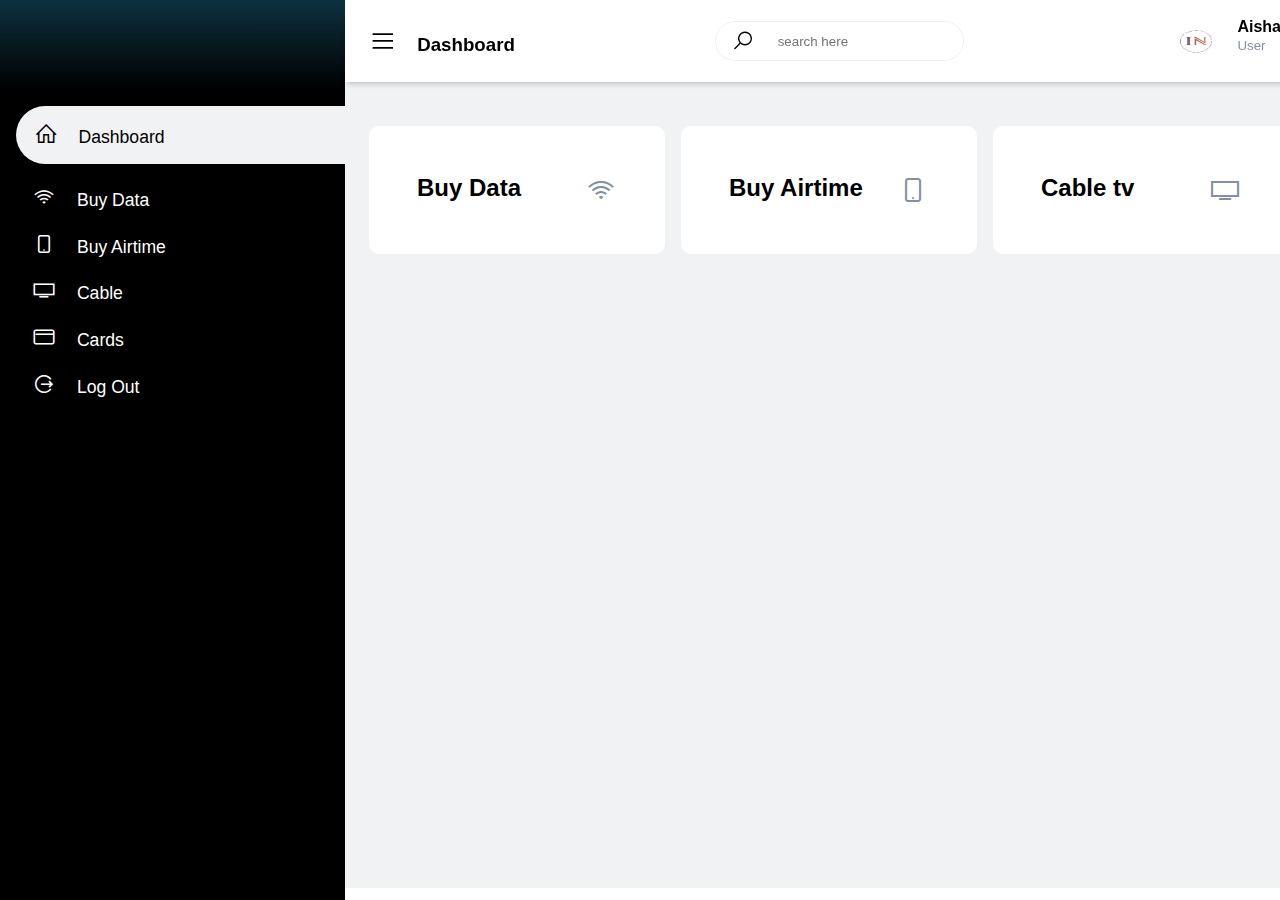
<file: index.html>
<!DOCTYPE html>
<html lang="en">
<head>
    <meta charset="UTF-8">
    <meta http-equiv="X-UA-Compatible" content="IE=edge">
    <meta name="viewport" content="width=device-width, initial-scale=1.0">
    <title>Document</title>
    <link rel="stylesheet" href="./style.css">
    <link rel="stylesheet" href="./lineawesome/css/line-awesome.min.css">
</head>
<body>
    <input type="checkbox" id="nav-toggle">
    <div class="side">
        <div class="brand">
            <h2><span></span>
                <span ></span></h2>
        </div>

        <div class="menu">
            <ul>
                <li>
                    <a href="#" class="active"><span class="las la-home"></span> <span>Dashboard</span></a>
                </li>
                <li>
                    <a href="data.html"><span class="las la-wifi"></span>
                         <span>Buy Data</span></a>
                </li>
                <li>
                    <a href="airtime.html"><span class="las la-mobile"></span> 
                        <span>Buy Airtime</span> </a>
                </li>
                <li>
                    <a href="#"><span class="las la-tv"> </span>
                        <span> Cable</span></a>
                </li>
                <li>
                    <a href="#"><span class="las la-credit-card"></span> 
                        <span>Cards</span> </a>
                </li>
                
                
                <li>
                    <a href="#"><span class="las la-sign-out-alt"></span>
                        <span>Log Out</span></a>
                </li>
                
            </ul>
        </div>
        
    </div>
    <div class="main-content">
        <header>
           <h3>
            <div class="header-title">
                <label for="nav-toggle">
                    <span class="las la-bars"></span>
                </label>

                        Dashboard
                </h3>
                <div class="search-wrap">
                    <span class="las la-search"></span>
                    <input type="search" placeholder="search here">
                </div>

                <div class="user-wrap">
                        <img src="./hanyz.png" width="50px" height="50px" alt="">

                        <div>
                            <h4>Aisha </h4>
                            <small>User</small>
                        </div>

            </div>

           
        </header>

            <main>

                <div class="cards">
                    <div class="card-single">
                        <div>
                           <a href="data.html"> <h1>Buy Data</h1></a>
                        </div>
                        <div>
                            <span class="las la-wifi"></span>
                        </div>
                    </div>

                    <div class="card-single">
                        <div>
                            <a href="airtime.html"><h1>Buy Airtime</h1></a>
                        </div>
                        <div>
                            <span class="las la-mobile"></span>
                        </div>
                    </div>

                    <div class="card-single">
                        <div>
                            <h1>Cable tv</h1>
                        </div>
                        <div>
                            <span class="las la-tv"></span>
                        </div>
                    </div>

                    <div class="card-single">
                        <div>
                            <h1>Card</h1>
                        </div>
                        <div>
                            <span class="las la-receipt"></span>
                        </div>
                    </div>
                </div>

               
            </main>
        </div>
    </div>
</body>
</html>
</file>
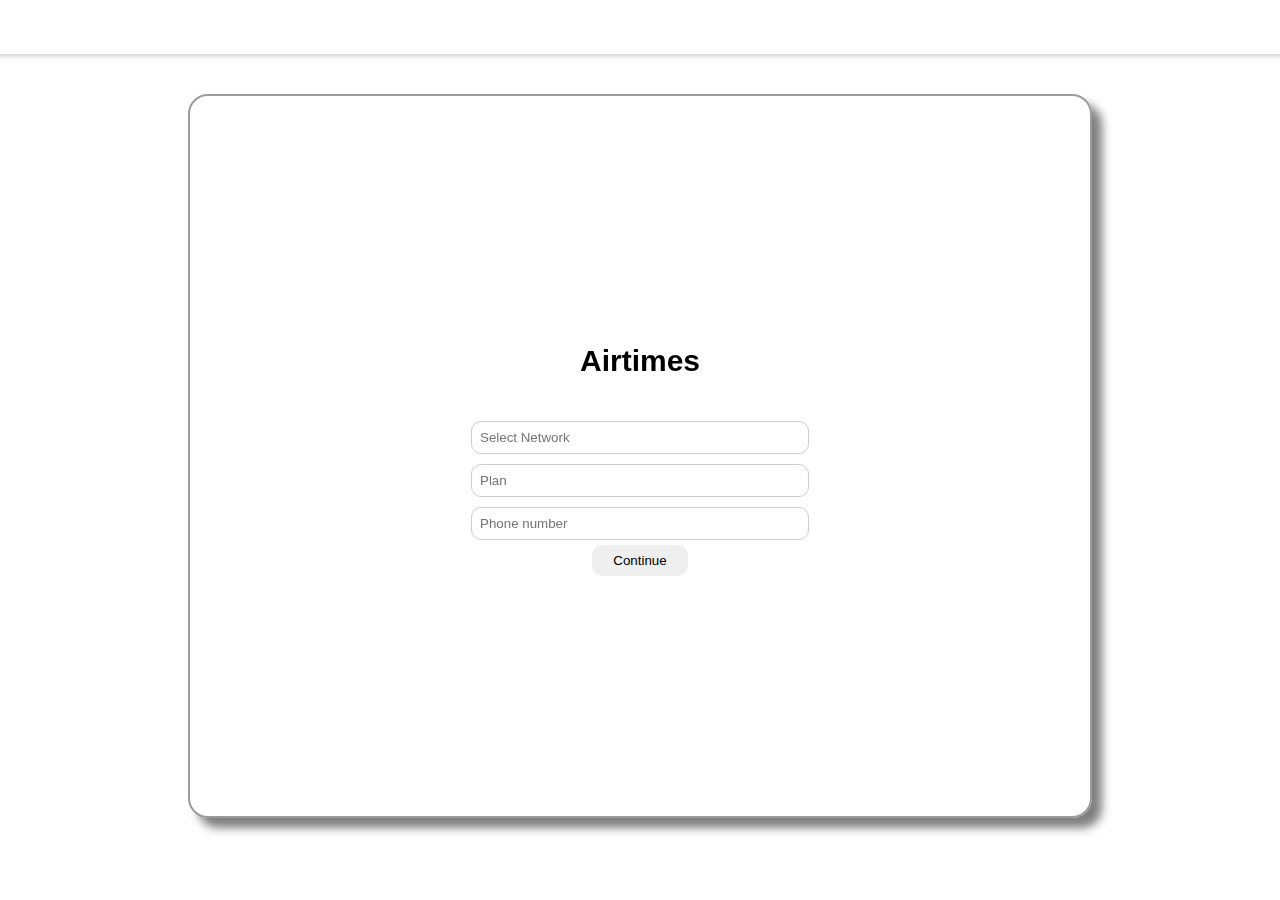
<file: airtime.html>
<!DOCTYPE html>
<html lang="en">
<head>
    <meta charset="UTF-8">
    <meta http-equiv="X-UA-Compatible" content="IE=edge">
    <meta name="viewport" content="width=device-width, initial-scale=1.0">
    <title>Document</title>
    <link rel="stylesheet" href="./bundle.css">

</head>
<body>
    
       
    <header>

           <div class="header-title">
              
                   <button onclick="history.back()" class="bars">
                       <span class="las la-bars"></span>
                   </button>
  
           </div>

   </header>  


  

<div class="container">
   <h2>Airtimes</h2>

   <input type="text" placeholder="Select Network" >

   <input type="text" placeholder="Plan">
   <input type="text" placeholder="Phone number">

   <button class="btn">Continue</button>
</div>  
        
   
</body>
</html>
</file>
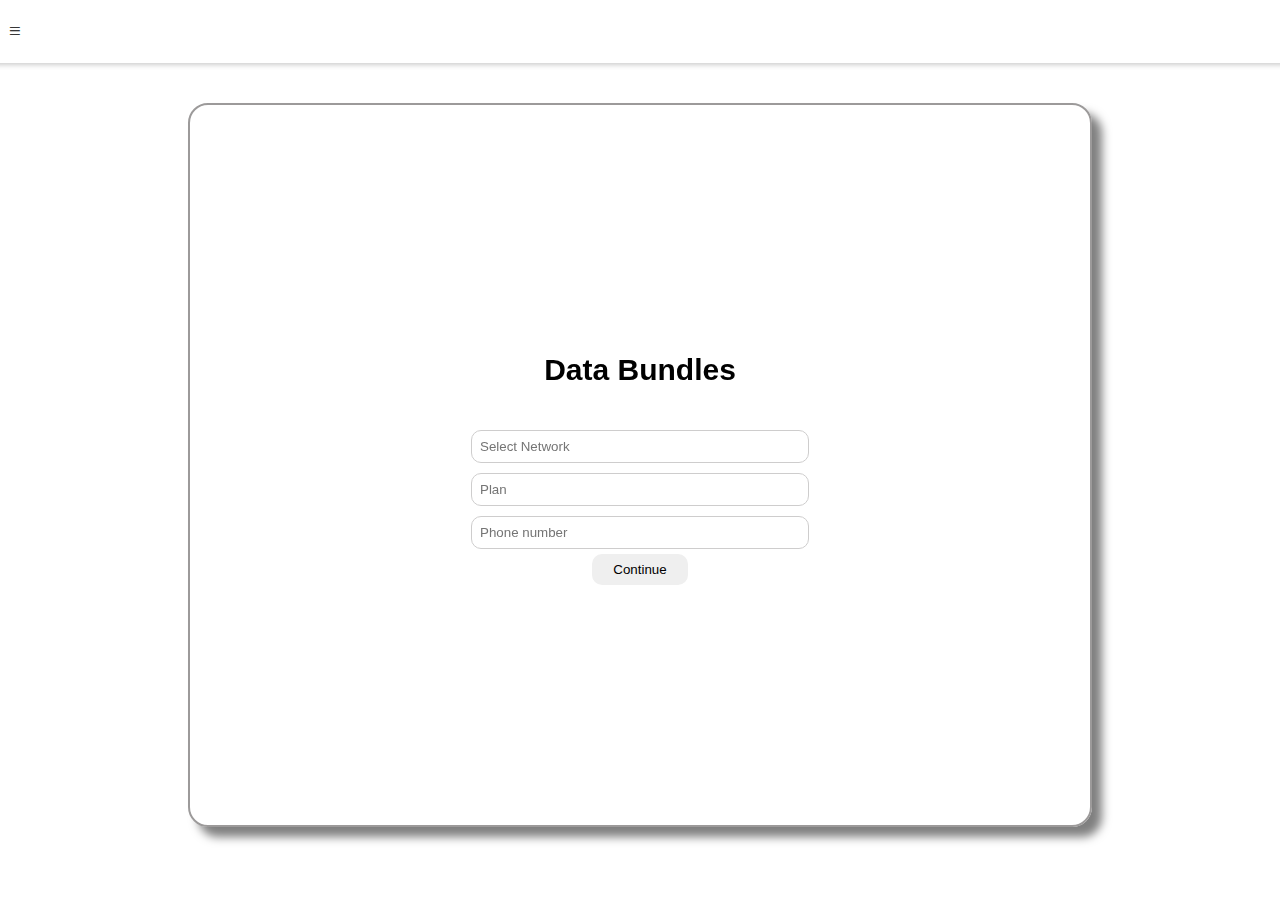
<file: data.html>
<!DOCTYPE html>
<html lang="en">
<head>
    <meta charset="UTF-8">
    <meta http-equiv="X-UA-Compatible" content="IE=edge">
    <meta name="viewport" content="width=device-width, initial-scale=1.0">
    <title>Document</title>
    <link rel="stylesheet" href="./lineawesome/css/line-awesome.min.css">
    <link rel="stylesheet" href="./bundle.css">
</head>
<body>

        
        <header>
             <h3>
                <div class="header-title">
                     <label for="">
                        <button onclick="history.back()" class="bars">
                            <span class="las la-bars"></span>
                        </button>
                     </label>
                </div>
            </h3>
        </header>  



       

    <div class="container">
        <h2>Data Bundles</h2>

        <input type="text" placeholder="Select Network" >

        <input type="text" placeholder="Plan">
        <input type="text" placeholder="Phone number">
        <button class="btn">Continue</button>
    </div>
</body>
</html>
</file>
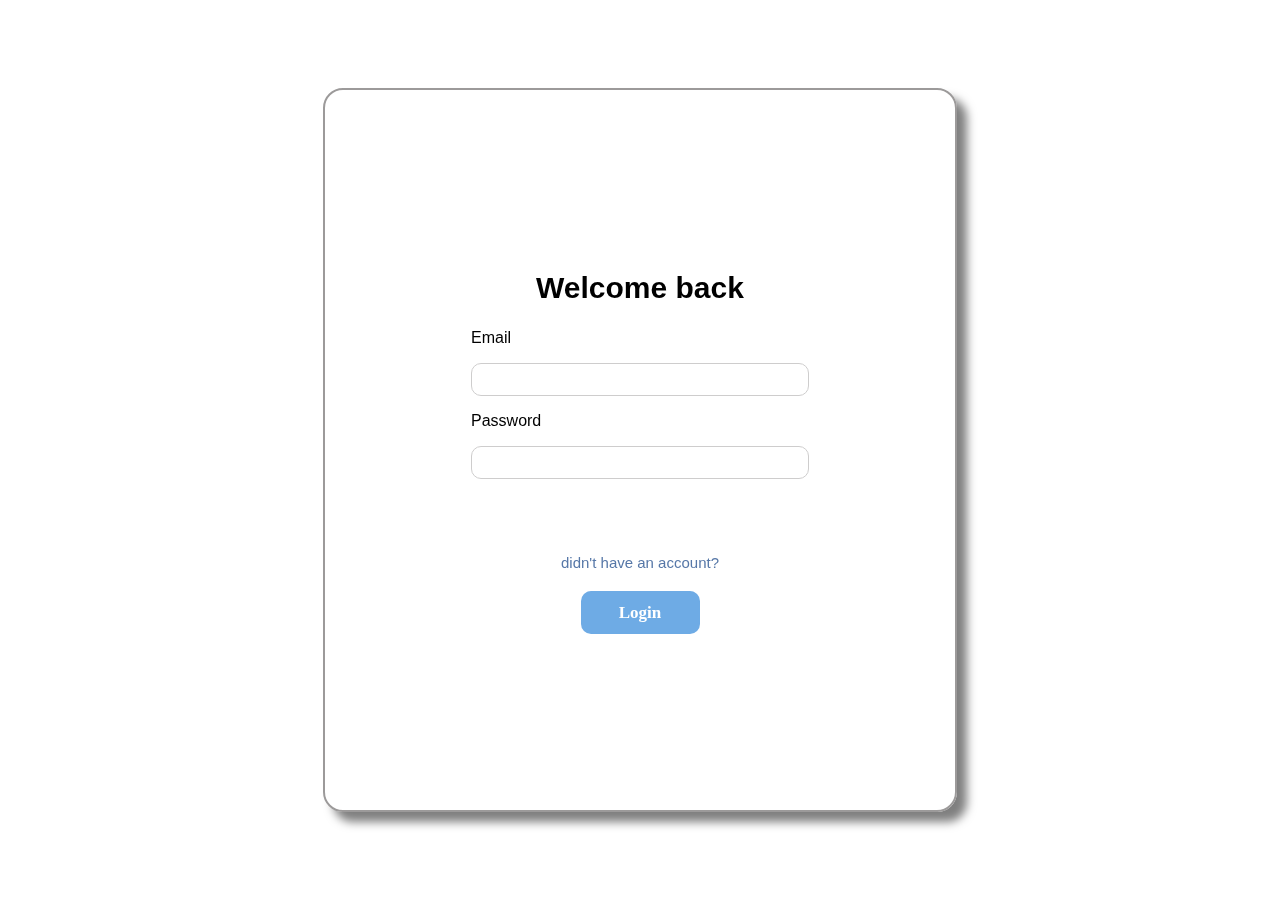
<file: login.html>
<!DOCTYPE html>
<html lang="en">
<head>
    <meta charset="UTF-8">
    <meta http-equiv="X-UA-Compatible" content="IE=edge">
    <meta name="viewport" content="width=device-width, initial-scale=1.0">
    <title>login Page</title>
    <link rel="stylesheet" href="./lineawesome/css/line-awesome.min.css">
    <link rel="stylesheet" href="./login.css">
   
</head>
<body>
    <div class="container">
        <h2>Welcome back</h2>

       <div class="cont">
        <label for="email">Email</label>
        <input type="Email">

        <label for="password">Password</label>
        <input type="password">
       </div>

        <a href="register.html"> <span>didn't have an account?</span> </a>

      <a href="index.html"> 
        <button>Login</button>
     </a> 
    </div>
</body>
</html>
</file>
<file: style.css>
:root{
    --main-color:#000000;
    --color-dark:#000000;
    --text-grey:#8390A2;
}
*{
    margin: 0;
    padding: 0;
    outline: 0;
    border: 0;
    font-family: sans-serif;
    box-sizing: border-box;
    list-style-type:none;
    text-decoration: none;
}
.side{
    width: 345px;
    position: fixed;
    height: 100%;
    background: var(--main-color);
    top: 0;
    left: 0;
    z-index: 100;
    transition: width 300ms;
}

/* ************ curve surface******** */




/* *******logo******* */

.brand{
    background-image: linear-gradient(to bottom, rgb(13, 49, 63),#000000);
    height: 90px;
    padding:1rem 0rem 2rem ;
    color: rgb(166, 220, 241);
    
}
.brand span{
display: inline-block;
padding-right: 1rem;

}
img{
    width: 50px;
    margin-left: .5rem;

}

/* ******LIST****** */

.menu li{
width: 100%;
margin-bottom: 1.3rem;
padding-left: 1rem;

}
.menu{
    margin-top: 1rem;
    
}
.menu a{
display: block;
color: rgb(255, 255, 255);
font-size: 1.1rem;
padding-left:1rem;
font-family: sans-serif;
}
.menu a:hover{
    background:#f1f2f3;
    padding: 1.1rem;
    border-bottom-left-radius: 30px;
    border-top-left-radius: 30px;
    transition: .2s ease;
    color: black;
}

.menu a.active{
    background: #f1f2f3;
    padding: 1.1rem;
    border-radius:30px 0 0 30px ;
    padding-top: 1rem;
    padding-bottom: 1rem;
    color: var(--main-color);
}
.menu a span:first-child{
    font-size: 1.5rem;
    padding-right: 1rem;
     
}

/* ******MAIN SIDE CONTENT***** */
.main-content{
    margin-left: 345px;

}
#nav-toggle:checked ~ .main-content {
    margin-left: 70px;
}
#nav-toggle:checked ~ .main-content header{
    width: calc(100%-70px);
    left: 70px;
    width: 95%;
    
}

/* ******HEADER****** */

header{
    background: #fff;
    position: fixed;
    width: calc(100%-345px);
    left: 345px;
    width: 75%;
    top: 0;
    z-index: 100;
    display: flex;
    align-items: center;
    justify-content: space-between;
    padding: 1rem 1.5rem;
    box-shadow: 2px 2px 5px rgba(0,0,0, 0.2);
    transition: left 300ms;
}
header h{
    color: #222;
}
header label span{
     font-size: 1.7rem;
     font-weight: 800;
     padding-right: 1rem;
}
.search-wrap {
    border: 1px solid #f0f0f0;
    border-radius: 30px;
    height: 40px; 
    display: flex;
    align-items: center;
    overflow-x:hidden ;
}
.search-wrap input{
    border: none;
    border-radius: 30px;
    height: 100%;
    padding: .5rem;
    outline: none;
    width: 100%;
}
.search-wrap  span{
    display: inline-block;
    padding: 0rem 1rem;
    font-size: 1.4rem;
}
.user-wrap{
    display: flex;
    /* background: wheat; */
    align-items: center;
}
.user-wrap img{
    border-radius: 50%;
    margin-right: 1rem;
}
.user-wrap small{
    display: inline-block;
    color: var(--text-grey);
}
.user-wrap h4{ 
    margin-bottom: 0rem !important;
    margin-top: -10px !important;
}
/* ******* MAIN ******* */

main{
    margin-top: 60px ;
    position: absolute;
    background:  #f1f2f3;
    min-height: calc(100vh - 90px);
    padding: 2rem 1.5rem;
    width: 100% !important;
}


a{
    color: black;
}
/* ***** CARDS****** */

.cards{
    display: grid;
    grid-template-columns: repeat(4, 1fr);
    grid-gap: 1rem;
    margin-top: 1rem;
}

.card-single:hover{
    box-shadow: 4px 4px 7px rgba(0,0,0, 0.2);
transition: 1s ease;
}
.card-single{
display: flex;
justify-content: space-between;
background-color: #fff;
border-radius: 10px;
padding: 3rem;
font-size: 12px;
}
.card-single div:first-child span{
    color: var(--main-color);
    font-size: 2rem;
}
.card-single div:last-child span {
    font-size: 2rem;
    color: var(--text-grey);
}
.card-single:last-child{
    background:var(--main-color);
    
}
.card-single:last-child h1,
.card-single:last-child div:last-child span{
   color: #fff;
}
.card-single:last-child div:first-child span {
    color: var(--text-grey);
}

/* ******TOGGLE****** */

#nav-toggle:checked + .side .brand ,
#nav-toggle:checked + .side li 
{
    text-align: center;
    padding-left: 1rem;
}

#nav-toggle:checked + .side{
width: 70px;   
}

#nav-toggle:checked + .side .brand h2 span:last-child,
#nav-toggle:checked + .side li a span:last-child
{
   display: none;
}

/* ******AT MEDIA SCREEN****** */

  @media only screen and (max-width: 1200px) {

 .side{
    width: 70px;   
    }

    .side .brand,
    .side li 
    {
        text-align: center;
        padding-left: 1rem;
    }
    .side li a{
        padding-left: 0rem;
    }
    
    #nav-toggle:checked ~ header{
        margin-left: 0rem !important;
    }
    
    .side .brand h2 span:last-child,
    .side li a span:last-child
    {
        z-index: 200;
       display: none;
    }

    .side:hover{
        width: 345px;   
        }
    
        .side:hover .brand,
        .side:hover li 
        {
            text-align: center;
            padding-left: 2rem;
        }
        .side:hover li a{
            padding-left: 1rem;
        }

        .side :hover .brand h2 span:last-child,
        .side:hover li a span:last-child
        {
            z-index: 200;
           display: inline;
        }
    
        .main-content {
                margin-left: 70px;
            }
        .main-content header{
                width: calc(100%-70px);
                left: 70px;
            }
            a{
                color: black;
            }
        
} 

@media only screen and (max-width: 960px){
     .cards{
        grid-template-columns: repeat(3, 1fr);
    }
    .card-single span {
        margin-left:40px ;
    } 
a{
    color: black;
}
    .side{
        width: 70px;   
        }
     
        .side .brand,
        .side li 
        {
            text-align: center;
            padding-left: 1rem;
            
        }
        .side li a{
            padding-left: 0rem;
            
        }
        
        #nav-toggle:checked + header{
             margin-left: 10rem !important; 
             width: 100px !important;
        }
        
        .side .brand h2 span:last-child,
        .side li a span:last-child
        {    
            z-index: 200;
           display: none;
        }
        #nav-toggle:checked + header{
            margin-left: 345px !important;
        }
    
        #nav-toggle:checked +.side{
            width: 345px; 

            }
        
             #nav-toggle:checked .side .brand,
             #nav-toggle:checked .side li 
            {
                text-align: center;
                padding-left: 2rem;

            } 
             #nav-toggle:checked +.side li a{
            padding-left: 1rem;
            width: 220px;
        }
             #nav-toggle:checked +.side li a{
                padding-left: 1rem;
            }
    
            #nav-toggle:checked +.side + .brand h2 span:last-child,
            #nav-toggle:checked +.side + li a span:last-child
            {
                z-index: 200;
               display: inline;

            } 
        
            .main-content {
                    margin-left: 70px;
                }
            .main-content header{
                    width: calc(100%-70px);
                     left: 0px !important; 
                     width: 100% !important;

                }
                #nav-toggle:checked +.main-content header{
                    width: calc(100%-70px);
                    left: 70px;
                    width: 100% !important;
                    margin-left: 100px !important;

                } 
           
}

@media only screen and (max-width: 768px){
    .cards{
        grid-template-columns: repeat(2, 1fr);
        
    }
    .search-wrap{
        display: none;
    }
   
    .main-content header{
        left: 70px;
        width: 100%;
    }
    .card-single span {
        margin-left:40px ;
    }
    .side{
        left: -100% !important;
    }
   
   
    header h3{
        display: flex;
        align-items: center;
    }
  
    .main-content,header{
        width: 100%;
        margin-left: 0rem;
    }
    header{
        left: 0 !important;
        width: 100% !important;
    }
    main{
        width: 100% !important;
        margin-left:0rem ;
        width: 345px;
    }
    #nav-toggle:checked + .side{
        left: 0 !important;
        z-index: 100;
        width: 250px;
    }
    .side:hover{
        width: 345px;   
        }
        #nav-toggle:checked + header{
            margin-left:40px ;
        }
    
        #nav-toggle:checked +.side li {
            width: 90px !important;
            
        }
        #nav-toggle:checked +.side.brand,
        #nav-toggle:checked +.side li 
        {
            text-align: center;
            padding-left: 2rem;
        }
        #nav-toggle:checked +.side li a{
            padding-left: 1rem;
            width: 220px;
        }

        #nav-toggle:checked +.side  .brand h2 span:last-child,
        #nav-toggle:checked +.side li a span:last-child
        {

            z-index: 200;
           display: inline;
        }
    #nav-toggle:checked ~ .main-content{
        margin-left: 100px;
    }
}

@media only screen and (max-width: 567px){
    .cards{
        grid-template-columns:100%;
    }
    a{
        color: black;
    }
    .main-content header{
        left: 70px;
        width: 100%;
    }
    .card-single span {
        margin-left:40px ;
    }
    .side{
        left: -100% !important;
    }
   
   
    header h3{
        display: flex;
        align-items: center;
    }
  
    .main-content,header{
        width: 100%;
        margin-left: 0rem;
    }
    header{
        left: 0 !important;
        width: 100% !important;
    }
    main{
        width: 100% !important;
        margin-left:0rem ;
        width: 345px;
    }
    #nav-toggle:checked + .side{
        left: 0 !important;
        z-index: 100;
        width: 250px;
    }
    .side:hover{
        width: 345px;   
        }
        #nav-toggle:checked + header{
            margin-left:40px ;
        }
    
        #nav-toggle:checked +.side li {
            width: 90px !important;
            
        }
        #nav-toggle:checked +.side.brand,
        #nav-toggle:checked +.side li 
        {
            text-align: center;
            padding-left: 2rem;
        }
        #nav-toggle:checked +.side li a{
            padding-left: 1rem;
            width: 220px;
        }

        #nav-toggle:checked +.side  .brand h2 span:last-child,
        #nav-toggle:checked +.side li a span:last-child
        {
           
            z-index: 200;
           display: inline;
        }
    #nav-toggle:checked ~ .main-content{
        margin-left: 0rem !important;
    }
}
</file>
<file: bundle.css>
*{
            margin: 0;
            padding: 0;
            font-family:sans-serif ;
            outline: 0;
            border: 0;
        }
  
        body{
            height: 100%;
            display: flex;
            flex-direction: column;
            align-items: center;
            justify-content: center;
        }
        .container{
            margin-top: 40px;
           border: 2px solid rgb(156, 154, 154);
            width: 100vh;
            height: 80vh;
            display: flex;
            flex-direction: column;
            justify-content: center;
            align-items: center;
            line-height: 50px;
            border-radius: 20px;
            backdrop-filter: blur(50px);
            box-shadow: 10px 10px 10px rgb(0, 0, 0, 0.5);
        }
       @media (max-width:960px) {
        .container{
            width: 70vh;
            height: 80vh;
        }
       }
       @media (max-width:300px) {
        .container{
            width: 70vh;
            height: 80vh;
            margin: 10px;
        }
    }
        input{
            margin: 5px;
            padding: .5rem;
            width: 20rem;
            border-radius: 10px;
            border: 1px solid rgb(206, 205, 205);
            
                }
                button{
                    padding: .5rem;
                    width: 6rem;
                    border-radius: 10px;
                }
                button:hover{
                    box-shadow: 2px 1px 5px ;
                    transform: 1s ease;
                }
                a{
                    text-decoration: none;
                    color: #000000;
                    font-size:15px;
                }
                h2{
                    color: #000000;
                    font-size: 30px;
                    margin-bottom: 30px;
                    font-weight: 750;

                }
                label{
                   
                    color: #000000;
                }
                .bt{
                    width: 40px;
                    background-color: white;
                }
                header{
                    background: #fff;
                    width: 100%;
                    display: flex;
                    align-items: center;
                    padding: 1rem 1.5rem;
                    box-shadow: 2px 2px 5px rgba(0,0,0, 0.2);
}

.bars{
    width: 29px;
    background-color: white;
}
.bars:hover{
    box-shadow: 1px 1px 5px rgba(0, 0, 0, 0.01) ;
}
</file>
<file: login.css>
*{
    margin: 0;
    padding: 0;
    font-family:sans-serif ;
    outline: 0;
    border: 0;
}
body{
    height: 100vh;
    display: flex;
    align-items: center;
    justify-content: center;
}
.container{
   border: 2px solid rgb(156, 154, 154);
    width: 100vh;
    height: 80vh;
    display: flex;
    flex-direction: column;
    justify-content: center;
    align-items: center;
    line-height: 50px;
    border-radius: 20px;
    backdrop-filter: blur(50px);
    box-shadow: 10px 10px 10px rgb(0, 0, 0, 0.5);
}

a span{
    color: #5778a8;
}
button::after{
    content: '';
    position: absolute;
    top: -50%;
    right: -50%;
    bottom: -50%;
    left: -50%;
    background: linear-gradient(45deg,#406d97,rgba(154, 203, 226, 0.5),#6eabe5);
    transform: rotateZ(60deg) translate(-5em, 7.5em);
} 

button{
    padding: .3em;
    width: 7em; 
    border-radius: 10px;
    background: #6eabe5;
    color: #ffffff;
    font-size: 17px;
    font-family: Tahoma;
    font-weight: 800;
     position: relative;
    overflow: hidden;
    line-height: 32px; 
}
 button:hover::after, button:focus::after{
    animation: sheen 1.5s forwards;  
   
} 

@keyframes sheen{
   100%{
    transform: rotateZ(60deg) translate(1em, -9em);
   }
}

@media (max-width:1600px) {
.container{
    width: 70vh;
    height: 80vh;
}

input{
    padding: .5rem;
    width: 20rem;
    border-radius: 10px;
    /* background-color: #ccc8c8; */
    border: 1px solid rgb(206, 205, 205);
    
        }
        
        a{
            text-decoration: none;
            color: #000000;
            font-size:15px;
        }
        h2{
            color: #000000;
            font-size: 30px;

        }
        label{
           
            color: #000000;
        }
        .cont{
            height: 25vh;
            display: flex;
            flex-direction: column;
        }
       
}


/* *****media phone size***** */
@media (max-width:300px) {
.container{
    width: 70vh;
    height: 80vh;
    margin: 10px;
}
button{
            padding: .5rem;
            width: 7rem;
            border-radius: 10px;
            background: #e5ac6e;
            color: #ffffff;
            font-size: 10px;
             position: relative;
            overflow: hidden;
            line-height: 20px; 
        }
         .button:hover::after,
         .button:focus::after{
            animation-name: sheen if forwards;
            animation-duration: 2s;
            animation-delay: 5s;

        } 
        @keyframes sheen{
           100%{
            transform: rotateZ('60deg') translate(1rem, -9rem);

           }
        }
        .button::after{
            content: '';
            position: absolute;
            top: -50%;
            right: -50%;
            bottom: -50%;
            left: -50%;
            background: linear-gradient(red,white,red);
            transform: rotateZ('60deg') translate(-5rem, 7.5rem);

        } 

        input{
            padding: .5rem;
            width: 20rem;
            border-radius: 10px;
            /* background-color: #ccc8c8; */
            border: 1px solid rgb(206, 205, 205);
            
                }
                
                a{
                    text-decoration: none;
                    color: #000000;
                    font-size:15px;
                }
                h2{
                    color: #000000;
                    font-size: 30px;
        
                }
                label{
                   
                    color: #000000;
                }
                .cont{
                    height: 25vh;
                    display: flex;
                    flex-direction: column;
                }
               
}
</file>
<file: lineawesome/css/line-awesome.min.css>
.la,.lab,.lad,.lal,.lar,.las{-moz-osx-font-smoothing:grayscale;-webkit-font-smoothing:antialiased;display:inline-block;font-style:normal;font-variant:normal;text-rendering:auto;line-height:1}.la-lg{font-size:1.33333em;line-height:.75em;vertical-align:-.0667em}.la-xs{font-size:.75em}.la-sm{font-size:.875em}.la-1x{font-size:1em}.la-2x{font-size:2em}.la-3x{font-size:3em}.la-4x{font-size:4em}.la-5x{font-size:5em}.la-6x{font-size:6em}.la-7x{font-size:7em}.la-8x{font-size:8em}.la-9x{font-size:9em}.la-10x{font-size:10em}.la-fw{text-align:center;width:1.25em}.la-ul{list-style-type:none;margin-left:2.5em;padding-left:0}.la-ul>li{position:relative}.la-li{left:-2em;position:absolute;text-align:center;width:2em;line-height:inherit}.la-border{border:solid .08em #eee;border-radius:.1em;padding:.2em .25em .15em}.la-pull-left{float:left}.la-pull-right{float:right}.la.la-pull-left,.lab.la-pull-left,.lal.la-pull-left,.lar.la-pull-left,.las.la-pull-left{margin-right:.3em}.la.la-pull-right,.lab.la-pull-right,.lal.la-pull-right,.lar.la-pull-right,.las.la-pull-right{margin-left:.3em}.la-spin{-webkit-animation:la-spin 2s infinite linear;animation:la-spin 2s infinite linear}.la-pulse{-webkit-animation:la-spin 1s infinite steps(8);animation:la-spin 1s infinite steps(8)}@-webkit-keyframes la-spin{0%{-webkit-transform:rotate(0);transform:rotate(0)}100%{-webkit-transform:rotate(360deg);transform:rotate(360deg)}}@keyframes la-spin{0%{-webkit-transform:rotate(0);transform:rotate(0)}100%{-webkit-transform:rotate(360deg);transform:rotate(360deg)}}.la-rotate-90{-webkit-transform:rotate(90deg);transform:rotate(90deg)}.la-rotate-180{-webkit-transform:rotate(180deg);transform:rotate(180deg)}.la-rotate-270{-webkit-transform:rotate(270deg);transform:rotate(270deg)}.la-flip-horizontal{-webkit-transform:scale(-1,1);transform:scale(-1,1)}.la-flip-vertical{-webkit-transform:scale(1,-1);transform:scale(1,-1)}.la-flip-both,.la-flip-horizontal.la-flip-vertical{-webkit-transform:scale(-1,-1);transform:scale(-1,-1)}:root .la-flip-both,:root .la-flip-horizontal,:root .la-flip-vertical,:root .la-rotate-180,:root .la-rotate-270,:root .la-rotate-90{-webkit-filter:none;filter:none}.la-stack{display:inline-block;height:2em;line-height:2em;position:relative;vertical-align:middle;width:2.5em}.la-stack-1x,.la-stack-2x{left:0;position:absolute;text-align:center;width:100%}.la-stack-1x{line-height:inherit}.la-stack-2x{font-size:2em}.la-inverse{color:#fff}.la-500px:before{content:"\f26e"}.la-accessible-icon:before{content:"\f368"}.la-accusoft:before{content:"\f369"}.la-acquisitions-incorporated:before{content:"\f6af"}.la-ad:before{content:"\f641"}.la-address-book:before{content:"\f2b9"}.la-address-card:before{content:"\f2bb"}.la-adjust:before{content:"\f042"}.la-adn:before{content:"\f170"}.la-adobe:before{content:"\f778"}.la-adversal:before{content:"\f36a"}.la-affiliatetheme:before{content:"\f36b"}.la-air-freshener:before{content:"\f5d0"}.la-airbnb:before{content:"\f834"}.la-algolia:before{content:"\f36c"}.la-align-center:before{content:"\f037"}.la-align-justify:before{content:"\f039"}.la-align-left:before{content:"\f036"}.la-align-right:before{content:"\f038"}.la-alipay:before{content:"\f642"}.la-allergies:before{content:"\f461"}.la-amazon:before{content:"\f270"}.la-amazon-pay:before{content:"\f42c"}.la-ambulance:before{content:"\f0f9"}.la-american-sign-language-interpreting:before{content:"\f2a3"}.la-amilia:before{content:"\f36d"}.la-anchor:before{content:"\f13d"}.la-android:before{content:"\f17b"}.la-angellist:before{content:"\f209"}.la-angle-double-down:before{content:"\f103"}.la-angle-double-left:before{content:"\f100"}.la-angle-double-right:before{content:"\f101"}.la-angle-double-up:before{content:"\f102"}.la-angle-down:before{content:"\f107"}.la-angle-left:before{content:"\f104"}.la-angle-right:before{content:"\f105"}.la-angle-up:before{content:"\f106"}.la-angry:before{content:"\f556"}.la-angrycreative:before{content:"\f36e"}.la-angular:before{content:"\f420"}.la-ankh:before{content:"\f644"}.la-app-store:before{content:"\f36f"}.la-app-store-ios:before{content:"\f370"}.la-apper:before{content:"\f371"}.la-apple:before{content:"\f179"}.la-apple-alt:before{content:"\f5d1"}.la-apple-pay:before{content:"\f415"}.la-archive:before{content:"\f187"}.la-archway:before{content:"\f557"}.la-arrow-alt-circle-down:before{content:"\f358"}.la-arrow-alt-circle-left:before{content:"\f359"}.la-arrow-alt-circle-right:before{content:"\f35a"}.la-arrow-alt-circle-up:before{content:"\f35b"}.la-arrow-circle-down:before{content:"\f0ab"}.la-arrow-circle-left:before{content:"\f0a8"}.la-arrow-circle-right:before{content:"\f0a9"}.la-arrow-circle-up:before{content:"\f0aa"}.la-arrow-down:before{content:"\f063"}.la-arrow-left:before{content:"\f060"}.la-arrow-right:before{content:"\f061"}.la-arrow-up:before{content:"\f062"}.la-arrows-alt:before{content:"\f0b2"}.la-arrows-alt-h:before{content:"\f337"}.la-arrows-alt-v:before{content:"\f338"}.la-artstation:before{content:"\f77a"}.la-assistive-listening-systems:before{content:"\f2a2"}.la-asterisk:before{content:"\f069"}.la-asymmetrik:before{content:"\f372"}.la-at:before{content:"\f1fa"}.la-atlas:before{content:"\f558"}.la-atlassian:before{content:"\f77b"}.la-atom:before{content:"\f5d2"}.la-audible:before{content:"\f373"}.la-audio-description:before{content:"\f29e"}.la-autoprefixer:before{content:"\f41c"}.la-avianex:before{content:"\f374"}.la-aviato:before{content:"\f421"}.la-award:before{content:"\f559"}.la-aws:before{content:"\f375"}.la-baby:before{content:"\f77c"}.la-baby-carriage:before{content:"\f77d"}.la-backspace:before{content:"\f55a"}.la-backward:before{content:"\f04a"}.la-bacon:before{content:"\f7e5"}.la-balance-scale:before{content:"\f24e"}.la-balance-scale-left:before{content:"\f515"}.la-balance-scale-right:before{content:"\f516"}.la-ban:before{content:"\f05e"}.la-band-aid:before{content:"\f462"}.la-bandcamp:before{content:"\f2d5"}.la-barcode:before{content:"\f02a"}.la-bars:before{content:"\f0c9"}.la-baseball-ball:before{content:"\f433"}.la-basketball-ball:before{content:"\f434"}.la-bath:before{content:"\f2cd"}.la-battery-empty:before{content:"\f244"}.la-battery-full:before{content:"\f240"}.la-battery-half:before{content:"\f242"}.la-battery-quarter:before{content:"\f243"}.la-battery-three-quarters:before{content:"\f241"}.la-battle-net:before{content:"\f835"}.la-bed:before{content:"\f236"}.la-beer:before{content:"\f0fc"}.la-behance:before{content:"\f1b4"}.la-behance-square:before{content:"\f1b5"}.la-bell:before{content:"\f0f3"}.la-bell-slash:before{content:"\f1f6"}.la-bezier-curve:before{content:"\f55b"}.la-bible:before{content:"\f647"}.la-bicycle:before{content:"\f206"}.la-biking:before{content:"\f84a"}.la-bimobject:before{content:"\f378"}.la-binoculars:before{content:"\f1e5"}.la-biohazard:before{content:"\f780"}.la-birthday-cake:before{content:"\f1fd"}.la-bitbucket:before{content:"\f171"}.la-bitcoin:before{content:"\f379"}.la-bity:before{content:"\f37a"}.la-black-tie:before{content:"\f27e"}.la-blackberry:before{content:"\f37b"}.la-blender:before{content:"\f517"}.la-blender-phone:before{content:"\f6b6"}.la-blind:before{content:"\f29d"}.la-blog:before{content:"\f781"}.la-blogger:before{content:"\f37c"}.la-blogger-b:before{content:"\f37d"}.la-bluetooth:before{content:"\f293"}.la-bluetooth-b:before{content:"\f294"}.la-bold:before{content:"\f032"}.la-bolt:before{content:"\f0e7"}.la-bomb:before{content:"\f1e2"}.la-bone:before{content:"\f5d7"}.la-bong:before{content:"\f55c"}.la-book:before{content:"\f02d"}.la-book-dead:before{content:"\f6b7"}.la-book-medical:before{content:"\f7e6"}.la-book-open:before{content:"\f518"}.la-book-reader:before{content:"\f5da"}.la-bookmark:before{content:"\f02e"}.la-bootstrap:before{content:"\f836"}.la-border-all:before{content:"\f84c"}.la-border-none:before{content:"\f850"}.la-border-style:before{content:"\f853"}.la-bowling-ball:before{content:"\f436"}.la-box:before{content:"\f466"}.la-box-open:before{content:"\f49e"}.la-boxes:before{content:"\f468"}.la-braille:before{content:"\f2a1"}.la-brain:before{content:"\f5dc"}.la-bread-slice:before{content:"\f7ec"}.la-briefcase:before{content:"\f0b1"}.la-briefcase-medical:before{content:"\f469"}.la-broadcast-tower:before{content:"\f519"}.la-broom:before{content:"\f51a"}.la-brush:before{content:"\f55d"}.la-btc:before{content:"\f15a"}.la-buffer:before{content:"\f837"}.la-bug:before{content:"\f188"}.la-building:before{content:"\f1ad"}.la-bullhorn:before{content:"\f0a1"}.la-bullseye:before{content:"\f140"}.la-burn:before{content:"\f46a"}.la-buromobelexperte:before{content:"\f37f"}.la-bus:before{content:"\f207"}.la-bus-alt:before{content:"\f55e"}.la-business-time:before{content:"\f64a"}.la-buy-n-large:before{content:"\f8a6"}.la-buysellads:before{content:"\f20d"}.la-calculator:before{content:"\f1ec"}.la-calendar:before{content:"\f133"}.la-calendar-alt:before{content:"\f073"}.la-calendar-check:before{content:"\f274"}.la-calendar-day:before{content:"\f783"}.la-calendar-minus:before{content:"\f272"}.la-calendar-plus:before{content:"\f271"}.la-calendar-times:before{content:"\f273"}.la-calendar-week:before{content:"\f784"}.la-camera:before{content:"\f030"}.la-camera-retro:before{content:"\f083"}.la-campground:before{content:"\f6bb"}.la-canadian-maple-leaf:before{content:"\f785"}.la-candy-cane:before{content:"\f786"}.la-cannabis:before{content:"\f55f"}.la-capsules:before{content:"\f46b"}.la-car:before{content:"\f1b9"}.la-car-alt:before{content:"\f5de"}.la-car-battery:before{content:"\f5df"}.la-car-crash:before{content:"\f5e1"}.la-car-side:before{content:"\f5e4"}.la-caret-down:before{content:"\f0d7"}.la-caret-left:before{content:"\f0d9"}.la-caret-right:before{content:"\f0da"}.la-caret-square-down:before{content:"\f150"}.la-caret-square-left:before{content:"\f191"}.la-caret-square-right:before{content:"\f152"}.la-caret-square-up:before{content:"\f151"}.la-caret-up:before{content:"\f0d8"}.la-carrot:before{content:"\f787"}.la-cart-arrow-down:before{content:"\f218"}.la-cart-plus:before{content:"\f217"}.la-cash-register:before{content:"\f788"}.la-cat:before{content:"\f6be"}.la-cc-amazon-pay:before{content:"\f42d"}.la-cc-amex:before{content:"\f1f3"}.la-cc-apple-pay:before{content:"\f416"}.la-cc-diners-club:before{content:"\f24c"}.la-cc-discover:before{content:"\f1f2"}.la-cc-jcb:before{content:"\f24b"}.la-cc-mastercard:before{content:"\f1f1"}.la-cc-paypal:before{content:"\f1f4"}.la-cc-stripe:before{content:"\f1f5"}.la-cc-visa:before{content:"\f1f0"}.la-centercode:before{content:"\f380"}.la-centos:before{content:"\f789"}.la-certificate:before{content:"\f0a3"}.la-chair:before{content:"\f6c0"}.la-chalkboard:before{content:"\f51b"}.la-chalkboard-teacher:before{content:"\f51c"}.la-charging-station:before{content:"\f5e7"}.la-chart-area:before{content:"\f1fe"}.la-chart-bar:before{content:"\f080"}.la-chart-line:before{content:"\f201"}.la-chart-pie:before{content:"\f200"}.la-check:before{content:"\f00c"}.la-check-circle:before{content:"\f058"}.la-check-double:before{content:"\f560"}.la-check-square:before{content:"\f14a"}.la-cheese:before{content:"\f7ef"}.la-chess:before{content:"\f439"}.la-chess-bishop:before{content:"\f43a"}.la-chess-board:before{content:"\f43c"}.la-chess-king:before{content:"\f43f"}.la-chess-knight:before{content:"\f441"}.la-chess-pawn:before{content:"\f443"}.la-chess-queen:before{content:"\f445"}.la-chess-rook:before{content:"\f447"}.la-chevron-circle-down:before{content:"\f13a"}.la-chevron-circle-left:before{content:"\f137"}.la-chevron-circle-right:before{content:"\f138"}.la-chevron-circle-up:before{content:"\f139"}.la-chevron-down:before{content:"\f078"}.la-chevron-left:before{content:"\f053"}.la-chevron-right:before{content:"\f054"}.la-chevron-up:before{content:"\f077"}.la-child:before{content:"\f1ae"}.la-chrome:before{content:"\f268"}.la-chromecast:before{content:"\f838"}.la-church:before{content:"\f51d"}.la-circle:before{content:"\f111"}.la-circle-notch:before{content:"\f1ce"}.la-city:before{content:"\f64f"}.la-clinic-medical:before{content:"\f7f2"}.la-clipboard:before{content:"\f328"}.la-clipboard-check:before{content:"\f46c"}.la-clipboard-list:before{content:"\f46d"}.la-clock:before{content:"\f017"}.la-clone:before{content:"\f24d"}.la-closed-captioning:before{content:"\f20a"}.la-cloud:before{content:"\f0c2"}.la-cloud-download-alt:before{content:"\f381"}.la-cloud-meatball:before{content:"\f73b"}.la-cloud-moon:before{content:"\f6c3"}.la-cloud-moon-rain:before{content:"\f73c"}.la-cloud-rain:before{content:"\f73d"}.la-cloud-showers-heavy:before{content:"\f740"}.la-cloud-sun:before{content:"\f6c4"}.la-cloud-sun-rain:before{content:"\f743"}.la-cloud-upload-alt:before{content:"\f382"}.la-cloudscale:before{content:"\f383"}.la-cloudsmith:before{content:"\f384"}.la-cloudversify:before{content:"\f385"}.la-cocktail:before{content:"\f561"}.la-code:before{content:"\f121"}.la-code-branch:before{content:"\f126"}.la-codepen:before{content:"\f1cb"}.la-codiepie:before{content:"\f284"}.la-coffee:before{content:"\f0f4"}.la-cog:before{content:"\f013"}.la-cogs:before{content:"\f085"}.la-coins:before{content:"\f51e"}.la-columns:before{content:"\f0db"}.la-comment:before{content:"\f075"}.la-comment-alt:before{content:"\f27a"}.la-comment-dollar:before{content:"\f651"}.la-comment-dots:before{content:"\f4ad"}.la-comment-medical:before{content:"\f7f5"}.la-comment-slash:before{content:"\f4b3"}.la-comments:before{content:"\f086"}.la-comments-dollar:before{content:"\f653"}.la-compact-disc:before{content:"\f51f"}.la-compass:before{content:"\f14e"}.la-compress:before{content:"\f066"}.la-compress-arrows-alt:before{content:"\f78c"}.la-concierge-bell:before{content:"\f562"}.la-confluence:before{content:"\f78d"}.la-connectdevelop:before{content:"\f20e"}.la-contao:before{content:"\f26d"}.la-cookie:before{content:"\f563"}.la-cookie-bite:before{content:"\f564"}.la-copy:before{content:"\f0c5"}.la-copyright:before{content:"\f1f9"}.la-cotton-bureau:before{content:"\f89e"}.la-couch:before{content:"\f4b8"}.la-cpanel:before{content:"\f388"}.la-creative-commons:before{content:"\f25e"}.la-creative-commons-by:before{content:"\f4e7"}.la-creative-commons-nc:before{content:"\f4e8"}.la-creative-commons-nc-eu:before{content:"\f4e9"}.la-creative-commons-nc-jp:before{content:"\f4ea"}.la-creative-commons-nd:before{content:"\f4eb"}.la-creative-commons-pd:before{content:"\f4ec"}.la-creative-commons-pd-alt:before{content:"\f4ed"}.la-creative-commons-remix:before{content:"\f4ee"}.la-creative-commons-sa:before{content:"\f4ef"}.la-creative-commons-sampling:before{content:"\f4f0"}.la-creative-commons-sampling-plus:before{content:"\f4f1"}.la-creative-commons-share:before{content:"\f4f2"}.la-creative-commons-zero:before{content:"\f4f3"}.la-credit-card:before{content:"\f09d"}.la-critical-role:before{content:"\f6c9"}.la-crop:before{content:"\f125"}.la-crop-alt:before{content:"\f565"}.la-cross:before{content:"\f654"}.la-crosshairs:before{content:"\f05b"}.la-crow:before{content:"\f520"}.la-crown:before{content:"\f521"}.la-crutch:before{content:"\f7f7"}.la-css3:before{content:"\f13c"}.la-css3-alt:before{content:"\f38b"}.la-cube:before{content:"\f1b2"}.la-cubes:before{content:"\f1b3"}.la-cut:before{content:"\f0c4"}.la-cuttlefish:before{content:"\f38c"}.la-d-and-d:before{content:"\f38d"}.la-d-and-d-beyond:before{content:"\f6ca"}.la-dashcube:before{content:"\f210"}.la-database:before{content:"\f1c0"}.la-deaf:before{content:"\f2a4"}.la-delicious:before{content:"\f1a5"}.la-democrat:before{content:"\f747"}.la-deploydog:before{content:"\f38e"}.la-deskpro:before{content:"\f38f"}.la-desktop:before{content:"\f108"}.la-dev:before{content:"\f6cc"}.la-deviantart:before{content:"\f1bd"}.la-dharmachakra:before{content:"\f655"}.la-dhl:before{content:"\f790"}.la-diagnoses:before{content:"\f470"}.la-diaspora:before{content:"\f791"}.la-dice:before{content:"\f522"}.la-dice-d20:before{content:"\f6cf"}.la-dice-d6:before{content:"\f6d1"}.la-dice-five:before{content:"\f523"}.la-dice-four:before{content:"\f524"}.la-dice-one:before{content:"\f525"}.la-dice-six:before{content:"\f526"}.la-dice-three:before{content:"\f527"}.la-dice-two:before{content:"\f528"}.la-digg:before{content:"\f1a6"}.la-digital-ocean:before{content:"\f391"}.la-digital-tachograph:before{content:"\f566"}.la-directions:before{content:"\f5eb"}.la-discord:before{content:"\f392"}.la-discourse:before{content:"\f393"}.la-divide:before{content:"\f529"}.la-dizzy:before{content:"\f567"}.la-dna:before{content:"\f471"}.la-dochub:before{content:"\f394"}.la-docker:before{content:"\f395"}.la-dog:before{content:"\f6d3"}.la-dollar-sign:before{content:"\f155"}.la-dolly:before{content:"\f472"}.la-dolly-flatbed:before{content:"\f474"}.la-donate:before{content:"\f4b9"}.la-door-closed:before{content:"\f52a"}.la-door-open:before{content:"\f52b"}.la-dot-circle:before{content:"\f192"}.la-dove:before{content:"\f4ba"}.la-download:before{content:"\f019"}.la-draft2digital:before{content:"\f396"}.la-drafting-compass:before{content:"\f568"}.la-dragon:before{content:"\f6d5"}.la-draw-polygon:before{content:"\f5ee"}.la-dribbble:before{content:"\f17d"}.la-dribbble-square:before{content:"\f397"}.la-dropbox:before{content:"\f16b"}.la-drum:before{content:"\f569"}.la-drum-steelpan:before{content:"\f56a"}.la-drumstick-bite:before{content:"\f6d7"}.la-drupal:before{content:"\f1a9"}.la-dumbbell:before{content:"\f44b"}.la-dumpster:before{content:"\f793"}.la-dumpster-fire:before{content:"\f794"}.la-dungeon:before{content:"\f6d9"}.la-dyalog:before{content:"\f399"}.la-earlybirds:before{content:"\f39a"}.la-ebay:before{content:"\f4f4"}.la-edge:before{content:"\f282"}.la-edit:before{content:"\f044"}.la-egg:before{content:"\f7fb"}.la-eject:before{content:"\f052"}.la-elementor:before{content:"\f430"}.la-ellipsis-h:before{content:"\f141"}.la-ellipsis-v:before{content:"\f142"}.la-ello:before{content:"\f5f1"}.la-ember:before{content:"\f423"}.la-empire:before{content:"\f1d1"}.la-envelope:before{content:"\f0e0"}.la-envelope-open:before{content:"\f2b6"}.la-envelope-open-text:before{content:"\f658"}.la-envelope-square:before{content:"\f199"}.la-envira:before{content:"\f299"}.la-equals:before{content:"\f52c"}.la-eraser:before{content:"\f12d"}.la-erlang:before{content:"\f39d"}.la-ethereum:before{content:"\f42e"}.la-ethernet:before{content:"\f796"}.la-etsy:before{content:"\f2d7"}.la-euro-sign:before{content:"\f153"}.la-evernote:before{content:"\f839"}.la-exchange-alt:before{content:"\f362"}.la-exclamation:before{content:"\f12a"}.la-exclamation-circle:before{content:"\f06a"}.la-exclamation-triangle:before{content:"\f071"}.la-expand:before{content:"\f065"}.la-expand-arrows-alt:before{content:"\f31e"}.la-expeditedssl:before{content:"\f23e"}.la-external-link-alt:before{content:"\f35d"}.la-external-link-square-alt:before{content:"\f360"}.la-eye:before{content:"\f06e"}.la-eye-dropper:before{content:"\f1fb"}.la-eye-slash:before{content:"\f070"}.la-facebook:before{content:"\f09a"}.la-facebook-f:before{content:"\f39e"}.la-facebook-messenger:before{content:"\f39f"}.la-facebook-square:before{content:"\f082"}.la-fan:before{content:"\f863"}.la-fantasy-flight-games:before{content:"\f6dc"}.la-fast-backward:before{content:"\f049"}.la-fast-forward:before{content:"\f050"}.la-fax:before{content:"\f1ac"}.la-feather:before{content:"\f52d"}.la-feather-alt:before{content:"\f56b"}.la-fedex:before{content:"\f797"}.la-fedora:before{content:"\f798"}.la-female:before{content:"\f182"}.la-fighter-jet:before{content:"\f0fb"}.la-figma:before{content:"\f799"}.la-file:before{content:"\f15b"}.la-file-alt:before{content:"\f15c"}.la-file-archive:before{content:"\f1c6"}.la-file-audio:before{content:"\f1c7"}.la-file-code:before{content:"\f1c9"}.la-file-contract:before{content:"\f56c"}.la-file-csv:before{content:"\f6dd"}.la-file-download:before{content:"\f56d"}.la-file-excel:before{content:"\f1c3"}.la-file-export:before{content:"\f56e"}.la-file-image:before{content:"\f1c5"}.la-file-import:before{content:"\f56f"}.la-file-invoice:before{content:"\f570"}.la-file-invoice-dollar:before{content:"\f571"}.la-file-medical:before{content:"\f477"}.la-file-medical-alt:before{content:"\f478"}.la-file-pdf:before{content:"\f1c1"}.la-file-powerpoint:before{content:"\f1c4"}.la-file-prescription:before{content:"\f572"}.la-file-signature:before{content:"\f573"}.la-file-upload:before{content:"\f574"}.la-file-video:before{content:"\f1c8"}.la-file-word:before{content:"\f1c2"}.la-fill:before{content:"\f575"}.la-fill-drip:before{content:"\f576"}.la-film:before{content:"\f008"}.la-filter:before{content:"\f0b0"}.la-fingerprint:before{content:"\f577"}.la-fire:before{content:"\f06d"}.la-fire-alt:before{content:"\f7e4"}.la-fire-extinguisher:before{content:"\f134"}.la-firefox:before{content:"\f269"}.la-first-aid:before{content:"\f479"}.la-first-order:before{content:"\f2b0"}.la-first-order-alt:before{content:"\f50a"}.la-firstdraft:before{content:"\f3a1"}.la-fish:before{content:"\f578"}.la-fist-raised:before{content:"\f6de"}.la-flag:before{content:"\f024"}.la-flag-checkered:before{content:"\f11e"}.la-flag-usa:before{content:"\f74d"}.la-flask:before{content:"\f0c3"}.la-flickr:before{content:"\f16e"}.la-flipboard:before{content:"\f44d"}.la-flushed:before{content:"\f579"}.la-fly:before{content:"\f417"}.la-folder:before{content:"\f07b"}.la-folder-minus:before{content:"\f65d"}.la-folder-open:before{content:"\f07c"}.la-folder-plus:before{content:"\f65e"}.la-font:before{content:"\f031"}.la-font-awesome:before{content:"\f2b4"}.la-font-awesome-alt:before{content:"\f35c"}.la-font-awesome-flag:before{content:"\f425"}.la-font-awesome-logo-full:before{content:"\f4e6"}.la-fonticons:before{content:"\f280"}.la-fonticons-fi:before{content:"\f3a2"}.la-football-ball:before{content:"\f44e"}.la-fort-awesome:before{content:"\f286"}.la-fort-awesome-alt:before{content:"\f3a3"}.la-forumbee:before{content:"\f211"}.la-forward:before{content:"\f04e"}.la-foursquare:before{content:"\f180"}.la-free-code-camp:before{content:"\f2c5"}.la-freebsd:before{content:"\f3a4"}.la-frog:before{content:"\f52e"}.la-frown:before{content:"\f119"}.la-frown-open:before{content:"\f57a"}.la-fulcrum:before{content:"\f50b"}.la-funnel-dollar:before{content:"\f662"}.la-futbol:before{content:"\f1e3"}.la-galactic-republic:before{content:"\f50c"}.la-galactic-senate:before{content:"\f50d"}.la-gamepad:before{content:"\f11b"}.la-gas-pump:before{content:"\f52f"}.la-gavel:before{content:"\f0e3"}.la-gem:before{content:"\f3a5"}.la-genderless:before{content:"\f22d"}.la-get-pocket:before{content:"\f265"}.la-gg:before{content:"\f260"}.la-gg-circle:before{content:"\f261"}.la-ghost:before{content:"\f6e2"}.la-gift:before{content:"\f06b"}.la-gifts:before{content:"\f79c"}.la-git:before{content:"\f1d3"}.la-git-alt:before{content:"\f841"}.la-git-square:before{content:"\f1d2"}.la-github:before{content:"\f09b"}.la-github-alt:before{content:"\f113"}.la-github-square:before{content:"\f092"}.la-gitkraken:before{content:"\f3a6"}.la-gitlab:before{content:"\f296"}.la-gitter:before{content:"\f426"}.la-glass-cheers:before{content:"\f79f"}.la-glass-martini:before{content:"\f000"}.la-glass-martini-alt:before{content:"\f57b"}.la-glass-whiskey:before{content:"\f7a0"}.la-glasses:before{content:"\f530"}.la-glide:before{content:"\f2a5"}.la-glide-g:before{content:"\f2a6"}.la-globe:before{content:"\f0ac"}.la-globe-africa:before{content:"\f57c"}.la-globe-americas:before{content:"\f57d"}.la-globe-asia:before{content:"\f57e"}.la-globe-europe:before{content:"\f7a2"}.la-gofore:before{content:"\f3a7"}.la-golf-ball:before{content:"\f450"}.la-goodreads:before{content:"\f3a8"}.la-goodreads-g:before{content:"\f3a9"}.la-google:before{content:"\f1a0"}.la-google-drive:before{content:"\f3aa"}.la-google-play:before{content:"\f3ab"}.la-google-plus:before{content:"\f2b3"}.la-google-plus-g:before{content:"\f0d5"}.la-google-plus-square:before{content:"\f0d4"}.la-google-wallet:before{content:"\f1ee"}.la-gopuram:before{content:"\f664"}.la-graduation-cap:before{content:"\f19d"}.la-gratipay:before{content:"\f184"}.la-grav:before{content:"\f2d6"}.la-greater-than:before{content:"\f531"}.la-greater-than-equal:before{content:"\f532"}.la-grimace:before{content:"\f57f"}.la-grin:before{content:"\f580"}.la-grin-alt:before{content:"\f581"}.la-grin-beam:before{content:"\f582"}.la-grin-beam-sweat:before{content:"\f583"}.la-grin-hearts:before{content:"\f584"}.la-grin-squint:before{content:"\f585"}.la-grin-squint-tears:before{content:"\f586"}.la-grin-stars:before{content:"\f587"}.la-grin-tears:before{content:"\f588"}.la-grin-tongue:before{content:"\f589"}.la-grin-tongue-squint:before{content:"\f58a"}.la-grin-tongue-wink:before{content:"\f58b"}.la-grin-wink:before{content:"\f58c"}.la-grip-horizontal:before{content:"\f58d"}.la-grip-lines:before{content:"\f7a4"}.la-grip-lines-vertical:before{content:"\f7a5"}.la-grip-vertical:before{content:"\f58e"}.la-gripfire:before{content:"\f3ac"}.la-grunt:before{content:"\f3ad"}.la-guitar:before{content:"\f7a6"}.la-gulp:before{content:"\f3ae"}.la-h-square:before{content:"\f0fd"}.la-hacker-news:before{content:"\f1d4"}.la-hacker-news-square:before{content:"\f3af"}.la-hackerrank:before{content:"\f5f7"}.la-hamburger:before{content:"\f805"}.la-hammer:before{content:"\f6e3"}.la-hamsa:before{content:"\f665"}.la-hand-holding:before{content:"\f4bd"}.la-hand-holding-heart:before{content:"\f4be"}.la-hand-holding-usd:before{content:"\f4c0"}.la-hand-lizard:before{content:"\f258"}.la-hand-middle-finger:before{content:"\f806"}.la-hand-paper:before{content:"\f256"}.la-hand-peace:before{content:"\f25b"}.la-hand-point-down:before{content:"\f0a7"}.la-hand-point-left:before{content:"\f0a5"}.la-hand-point-right:before{content:"\f0a4"}.la-hand-point-up:before{content:"\f0a6"}.la-hand-pointer:before{content:"\f25a"}.la-hand-rock:before{content:"\f255"}.la-hand-scissors:before{content:"\f257"}.la-hand-spock:before{content:"\f259"}.la-hands:before{content:"\f4c2"}.la-hands-helping:before{content:"\f4c4"}.la-handshake:before{content:"\f2b5"}.la-hanukiah:before{content:"\f6e6"}.la-hard-hat:before{content:"\f807"}.la-hashtag:before{content:"\f292"}.la-hat-cowboy:before{content:"\f8c0"}.la-hat-cowboy-side:before{content:"\f8c1"}.la-hat-wizard:before{content:"\f6e8"}.la-haykal:before{content:"\f666"}.la-hdd:before{content:"\f0a0"}.la-heading:before{content:"\f1dc"}.la-headphones:before{content:"\f025"}.la-headphones-alt:before{content:"\f58f"}.la-headset:before{content:"\f590"}.la-heart:before{content:"\f004"}.la-heart-broken:before{content:"\f7a9"}.la-heartbeat:before{content:"\f21e"}.la-helicopter:before{content:"\f533"}.la-highlighter:before{content:"\f591"}.la-hiking:before{content:"\f6ec"}.la-hippo:before{content:"\f6ed"}.la-hips:before{content:"\f452"}.la-hire-a-helper:before{content:"\f3b0"}.la-history:before{content:"\f1da"}.la-hockey-puck:before{content:"\f453"}.la-holly-berry:before{content:"\f7aa"}.la-home:before{content:"\f015"}.la-hooli:before{content:"\f427"}.la-hornbill:before{content:"\f592"}.la-horse:before{content:"\f6f0"}.la-horse-head:before{content:"\f7ab"}.la-hospital:before{content:"\f0f8"}.la-hospital-alt:before{content:"\f47d"}.la-hospital-symbol:before{content:"\f47e"}.la-hot-tub:before{content:"\f593"}.la-hotdog:before{content:"\f80f"}.la-hotel:before{content:"\f594"}.la-hotjar:before{content:"\f3b1"}.la-hourglass:before{content:"\f254"}.la-hourglass-end:before{content:"\f253"}.la-hourglass-half:before{content:"\f252"}.la-hourglass-start:before{content:"\f251"}.la-house-damage:before{content:"\f6f1"}.la-houzz:before{content:"\f27c"}.la-hryvnia:before{content:"\f6f2"}.la-html5:before{content:"\f13b"}.la-hubspot:before{content:"\f3b2"}.la-i-cursor:before{content:"\f246"}.la-ice-cream:before{content:"\f810"}.la-icicles:before{content:"\f7ad"}.la-icons:before{content:"\f86d"}.la-id-badge:before{content:"\f2c1"}.la-id-card:before{content:"\f2c2"}.la-id-card-alt:before{content:"\f47f"}.la-igloo:before{content:"\f7ae"}.la-image:before{content:"\f03e"}.la-images:before{content:"\f302"}.la-imdb:before{content:"\f2d8"}.la-inbox:before{content:"\f01c"}.la-indent:before{content:"\f03c"}.la-industry:before{content:"\f275"}.la-infinity:before{content:"\f534"}.la-info:before{content:"\f129"}.la-info-circle:before{content:"\f05a"}.la-instagram:before{content:"\f16d"}.la-intercom:before{content:"\f7af"}.la-internet-explorer:before{content:"\f26b"}.la-invision:before{content:"\f7b0"}.la-ioxhost:before{content:"\f208"}.la-italic:before{content:"\f033"}.la-itch-io:before{content:"\f83a"}.la-itunes:before{content:"\f3b4"}.la-itunes-note:before{content:"\f3b5"}.la-java:before{content:"\f4e4"}.la-jedi:before{content:"\f669"}.la-jedi-order:before{content:"\f50e"}.la-jenkins:before{content:"\f3b6"}.la-jira:before{content:"\f7b1"}.la-joget:before{content:"\f3b7"}.la-joint:before{content:"\f595"}.la-joomla:before{content:"\f1aa"}.la-journal-whills:before{content:"\f66a"}.la-js:before{content:"\f3b8"}.la-js-square:before{content:"\f3b9"}.la-jsfiddle:before{content:"\f1cc"}.la-kaaba:before{content:"\f66b"}.la-kaggle:before{content:"\f5fa"}.la-key:before{content:"\f084"}.la-keybase:before{content:"\f4f5"}.la-keyboard:before{content:"\f11c"}.la-keycdn:before{content:"\f3ba"}.la-khanda:before{content:"\f66d"}.la-kickstarter:before{content:"\f3bb"}.la-kickstarter-k:before{content:"\f3bc"}.la-kiss:before{content:"\f596"}.la-kiss-beam:before{content:"\f597"}.la-kiss-wink-heart:before{content:"\f598"}.la-kiwi-bird:before{content:"\f535"}.la-korvue:before{content:"\f42f"}.la-landmark:before{content:"\f66f"}.la-language:before{content:"\f1ab"}.la-laptop:before{content:"\f109"}.la-laptop-code:before{content:"\f5fc"}.la-laptop-medical:before{content:"\f812"}.la-laravel:before{content:"\f3bd"}.la-lastfm:before{content:"\f202"}.la-lastfm-square:before{content:"\f203"}.la-laugh:before{content:"\f599"}.la-laugh-beam:before{content:"\f59a"}.la-laugh-squint:before{content:"\f59b"}.la-laugh-wink:before{content:"\f59c"}.la-layer-group:before{content:"\f5fd"}.la-leaf:before{content:"\f06c"}.la-leanpub:before{content:"\f212"}.la-lemon:before{content:"\f094"}.la-less:before{content:"\f41d"}.la-less-than:before{content:"\f536"}.la-less-than-equal:before{content:"\f537"}.la-level-down-alt:before{content:"\f3be"}.la-level-up-alt:before{content:"\f3bf"}.la-life-ring:before{content:"\f1cd"}.la-lightbulb:before{content:"\f0eb"}.la-line:before{content:"\f3c0"}.la-link:before{content:"\f0c1"}.la-linkedin:before{content:"\f08c"}.la-linkedin-in:before{content:"\f0e1"}.la-linode:before{content:"\f2b8"}.la-linux:before{content:"\f17c"}.la-lira-sign:before{content:"\f195"}.la-list:before{content:"\f03a"}.la-list-alt:before{content:"\f022"}.la-list-ol:before{content:"\f0cb"}.la-list-ul:before{content:"\f0ca"}.la-location-arrow:before{content:"\f124"}.la-lock:before{content:"\f023"}.la-lock-open:before{content:"\f3c1"}.la-long-arrow-alt-down:before{content:"\f309"}.la-long-arrow-alt-left:before{content:"\f30a"}.la-long-arrow-alt-right:before{content:"\f30b"}.la-long-arrow-alt-up:before{content:"\f30c"}.la-low-vision:before{content:"\f2a8"}.la-luggage-cart:before{content:"\f59d"}.la-lyft:before{content:"\f3c3"}.la-magento:before{content:"\f3c4"}.la-magic:before{content:"\f0d0"}.la-magnet:before{content:"\f076"}.la-mail-bulk:before{content:"\f674"}.la-mailchimp:before{content:"\f59e"}.la-male:before{content:"\f183"}.la-mandalorian:before{content:"\f50f"}.la-map:before{content:"\f279"}.la-map-marked:before{content:"\f59f"}.la-map-marked-alt:before{content:"\f5a0"}.la-map-marker:before{content:"\f041"}.la-map-marker-alt:before{content:"\f3c5"}.la-map-pin:before{content:"\f276"}.la-map-signs:before{content:"\f277"}.la-markdown:before{content:"\f60f"}.la-marker:before{content:"\f5a1"}.la-mars:before{content:"\f222"}.la-mars-double:before{content:"\f227"}.la-mars-stroke:before{content:"\f229"}.la-mars-stroke-h:before{content:"\f22b"}.la-mars-stroke-v:before{content:"\f22a"}.la-mask:before{content:"\f6fa"}.la-mastodon:before{content:"\f4f6"}.la-maxcdn:before{content:"\f136"}.la-mdb:before{content:"\f8ca"}.la-medal:before{content:"\f5a2"}.la-medapps:before{content:"\f3c6"}.la-medium:before{content:"\f23a"}.la-medium-m:before{content:"\f3c7"}.la-medkit:before{content:"\f0fa"}.la-medrt:before{content:"\f3c8"}.la-meetup:before{content:"\f2e0"}.la-megaport:before{content:"\f5a3"}.la-meh:before{content:"\f11a"}.la-meh-blank:before{content:"\f5a4"}.la-meh-rolling-eyes:before{content:"\f5a5"}.la-memory:before{content:"\f538"}.la-mendeley:before{content:"\f7b3"}.la-menorah:before{content:"\f676"}.la-mercury:before{content:"\f223"}.la-meteor:before{content:"\f753"}.la-microchip:before{content:"\f2db"}.la-microphone:before{content:"\f130"}.la-microphone-alt:before{content:"\f3c9"}.la-microphone-alt-slash:before{content:"\f539"}.la-microphone-slash:before{content:"\f131"}.la-microscope:before{content:"\f610"}.la-microsoft:before{content:"\f3ca"}.la-minus:before{content:"\f068"}.la-minus-circle:before{content:"\f056"}.la-minus-square:before{content:"\f146"}.la-mitten:before{content:"\f7b5"}.la-mix:before{content:"\f3cb"}.la-mixcloud:before{content:"\f289"}.la-mizuni:before{content:"\f3cc"}.la-mobile:before{content:"\f10b"}.la-mobile-alt:before{content:"\f3cd"}.la-modx:before{content:"\f285"}.la-monero:before{content:"\f3d0"}.la-money-bill:before{content:"\f0d6"}.la-money-bill-alt:before{content:"\f3d1"}.la-money-bill-wave:before{content:"\f53a"}.la-money-bill-wave-alt:before{content:"\f53b"}.la-money-check:before{content:"\f53c"}.la-money-check-alt:before{content:"\f53d"}.la-monument:before{content:"\f5a6"}.la-moon:before{content:"\f186"}.la-mortar-pestle:before{content:"\f5a7"}.la-mosque:before{content:"\f678"}.la-motorcycle:before{content:"\f21c"}.la-mountain:before{content:"\f6fc"}.la-mouse:before{content:"\f8cc"}.la-mouse-pointer:before{content:"\f245"}.la-mug-hot:before{content:"\f7b6"}.la-music:before{content:"\f001"}.la-napster:before{content:"\f3d2"}.la-neos:before{content:"\f612"}.la-network-wired:before{content:"\f6ff"}.la-neuter:before{content:"\f22c"}.la-newspaper:before{content:"\f1ea"}.la-nimblr:before{content:"\f5a8"}.la-node:before{content:"\f419"}.la-node-js:before{content:"\f3d3"}.la-not-equal:before{content:"\f53e"}.la-notes-medical:before{content:"\f481"}.la-npm:before{content:"\f3d4"}.la-ns8:before{content:"\f3d5"}.la-nutritionix:before{content:"\f3d6"}.la-object-group:before{content:"\f247"}.la-object-ungroup:before{content:"\f248"}.la-odnoklassniki:before{content:"\f263"}.la-odnoklassniki-square:before{content:"\f264"}.la-oil-can:before{content:"\f613"}.la-old-republic:before{content:"\f510"}.la-om:before{content:"\f679"}.la-opencart:before{content:"\f23d"}.la-openid:before{content:"\f19b"}.la-opera:before{content:"\f26a"}.la-optin-monster:before{content:"\f23c"}.la-orcid:before{content:"\f8d2"}.la-osi:before{content:"\f41a"}.la-otter:before{content:"\f700"}.la-outdent:before{content:"\f03b"}.la-page4:before{content:"\f3d7"}.la-pagelines:before{content:"\f18c"}.la-pager:before{content:"\f815"}.la-paint-brush:before{content:"\f1fc"}.la-paint-roller:before{content:"\f5aa"}.la-palette:before{content:"\f53f"}.la-palfed:before{content:"\f3d8"}.la-pallet:before{content:"\f482"}.la-paper-plane:before{content:"\f1d8"}.la-paperclip:before{content:"\f0c6"}.la-parachute-box:before{content:"\f4cd"}.la-paragraph:before{content:"\f1dd"}.la-parking:before{content:"\f540"}.la-passport:before{content:"\f5ab"}.la-pastafarianism:before{content:"\f67b"}.la-paste:before{content:"\f0ea"}.la-patreon:before{content:"\f3d9"}.la-pause:before{content:"\f04c"}.la-pause-circle:before{content:"\f28b"}.la-paw:before{content:"\f1b0"}.la-paypal:before{content:"\f1ed"}.la-peace:before{content:"\f67c"}.la-pen:before{content:"\f304"}.la-pen-alt:before{content:"\f305"}.la-pen-fancy:before{content:"\f5ac"}.la-pen-nib:before{content:"\f5ad"}.la-pen-square:before{content:"\f14b"}.la-pencil-alt:before{content:"\f303"}.la-pencil-ruler:before{content:"\f5ae"}.la-penny-arcade:before{content:"\f704"}.la-people-carry:before{content:"\f4ce"}.la-pepper-hot:before{content:"\f816"}.la-percent:before{content:"\f295"}.la-percentage:before{content:"\f541"}.la-periscope:before{content:"\f3da"}.la-person-booth:before{content:"\f756"}.la-phabricator:before{content:"\f3db"}.la-phoenix-framework:before{content:"\f3dc"}.la-phoenix-squadron:before{content:"\f511"}.la-phone:before{content:"\f095"}.la-phone-alt:before{content:"\f879"}.la-phone-slash:before{content:"\f3dd"}.la-phone-square:before{content:"\f098"}.la-phone-square-alt:before{content:"\f87b"}.la-phone-volume:before{content:"\f2a0"}.la-photo-video:before{content:"\f87c"}.la-php:before{content:"\f457"}.la-pied-piper:before{content:"\f2ae"}.la-pied-piper-alt:before{content:"\f1a8"}.la-pied-piper-hat:before{content:"\f4e5"}.la-pied-piper-pp:before{content:"\f1a7"}.la-piggy-bank:before{content:"\f4d3"}.la-pills:before{content:"\f484"}.la-pinterest:before{content:"\f0d2"}.la-pinterest-p:before{content:"\f231"}.la-pinterest-square:before{content:"\f0d3"}.la-pizza-slice:before{content:"\f818"}.la-place-of-worship:before{content:"\f67f"}.la-plane:before{content:"\f072"}.la-plane-arrival:before{content:"\f5af"}.la-plane-departure:before{content:"\f5b0"}.la-play:before{content:"\f04b"}.la-play-circle:before{content:"\f144"}.la-playstation:before{content:"\f3df"}.la-plug:before{content:"\f1e6"}.la-plus:before{content:"\f067"}.la-plus-circle:before{content:"\f055"}.la-plus-square:before{content:"\f0fe"}.la-podcast:before{content:"\f2ce"}.la-poll:before{content:"\f681"}.la-poll-h:before{content:"\f682"}.la-poo:before{content:"\f2fe"}.la-poo-storm:before{content:"\f75a"}.la-poop:before{content:"\f619"}.la-portrait:before{content:"\f3e0"}.la-pound-sign:before{content:"\f154"}.la-power-off:before{content:"\f011"}.la-pray:before{content:"\f683"}.la-praying-hands:before{content:"\f684"}.la-prescription:before{content:"\f5b1"}.la-prescription-bottle:before{content:"\f485"}.la-prescription-bottle-alt:before{content:"\f486"}.la-print:before{content:"\f02f"}.la-procedures:before{content:"\f487"}.la-product-hunt:before{content:"\f288"}.la-project-diagram:before{content:"\f542"}.la-pushed:before{content:"\f3e1"}.la-puzzle-piece:before{content:"\f12e"}.la-python:before{content:"\f3e2"}.la-qq:before{content:"\f1d6"}.la-qrcode:before{content:"\f029"}.la-question:before{content:"\f128"}.la-question-circle:before{content:"\f059"}.la-quidditch:before{content:"\f458"}.la-quinscape:before{content:"\f459"}.la-quora:before{content:"\f2c4"}.la-quote-left:before{content:"\f10d"}.la-quote-right:before{content:"\f10e"}.la-quran:before{content:"\f687"}.la-r-project:before{content:"\f4f7"}.la-radiation:before{content:"\f7b9"}.la-radiation-alt:before{content:"\f7ba"}.la-rainbow:before{content:"\f75b"}.la-random:before{content:"\f074"}.la-raspberry-pi:before{content:"\f7bb"}.la-ravelry:before{content:"\f2d9"}.la-react:before{content:"\f41b"}.la-reacteurope:before{content:"\f75d"}.la-readme:before{content:"\f4d5"}.la-rebel:before{content:"\f1d0"}.la-receipt:before{content:"\f543"}.la-record-vinyl:before{content:"\f8d9"}.la-recycle:before{content:"\f1b8"}.la-red-river:before{content:"\f3e3"}.la-reddit:before{content:"\f1a1"}.la-reddit-alien:before{content:"\f281"}.la-reddit-square:before{content:"\f1a2"}.la-redhat:before{content:"\f7bc"}.la-redo:before{content:"\f01e"}.la-redo-alt:before{content:"\f2f9"}.la-registered:before{content:"\f25d"}.la-remove-format:before{content:"\f87d"}.la-renren:before{content:"\f18b"}.la-reply:before{content:"\f3e5"}.la-reply-all:before{content:"\f122"}.la-replyd:before{content:"\f3e6"}.la-republican:before{content:"\f75e"}.la-researchgate:before{content:"\f4f8"}.la-resolving:before{content:"\f3e7"}.la-restroom:before{content:"\f7bd"}.la-retweet:before{content:"\f079"}.la-rev:before{content:"\f5b2"}.la-ribbon:before{content:"\f4d6"}.la-ring:before{content:"\f70b"}.la-road:before{content:"\f018"}.la-robot:before{content:"\f544"}.la-rocket:before{content:"\f135"}.la-rocketchat:before{content:"\f3e8"}.la-rockrms:before{content:"\f3e9"}.la-route:before{content:"\f4d7"}.la-rss:before{content:"\f09e"}.la-rss-square:before{content:"\f143"}.la-ruble-sign:before{content:"\f158"}.la-ruler:before{content:"\f545"}.la-ruler-combined:before{content:"\f546"}.la-ruler-horizontal:before{content:"\f547"}.la-ruler-vertical:before{content:"\f548"}.la-running:before{content:"\f70c"}.la-rupee-sign:before{content:"\f156"}.la-sad-cry:before{content:"\f5b3"}.la-sad-tear:before{content:"\f5b4"}.la-safari:before{content:"\f267"}.la-salesforce:before{content:"\f83b"}.la-sass:before{content:"\f41e"}.la-satellite:before{content:"\f7bf"}.la-satellite-dish:before{content:"\f7c0"}.la-save:before{content:"\f0c7"}.la-schlix:before{content:"\f3ea"}.la-school:before{content:"\f549"}.la-screwdriver:before{content:"\f54a"}.la-scribd:before{content:"\f28a"}.la-scroll:before{content:"\f70e"}.la-sd-card:before{content:"\f7c2"}.la-search:before{content:"\f002"}.la-search-dollar:before{content:"\f688"}.la-search-location:before{content:"\f689"}.la-search-minus:before{content:"\f010"}.la-search-plus:before{content:"\f00e"}.la-searchengin:before{content:"\f3eb"}.la-seedling:before{content:"\f4d8"}.la-sellcast:before{content:"\f2da"}.la-sellsy:before{content:"\f213"}.la-server:before{content:"\f233"}.la-servicestack:before{content:"\f3ec"}.la-shapes:before{content:"\f61f"}.la-share:before{content:"\f064"}.la-share-alt:before{content:"\f1e0"}.la-share-alt-square:before{content:"\f1e1"}.la-share-square:before{content:"\f14d"}.la-shekel-sign:before{content:"\f20b"}.la-shield-alt:before{content:"\f3ed"}.la-ship:before{content:"\f21a"}.la-shipping-fast:before{content:"\f48b"}.la-shirtsinbulk:before{content:"\f214"}.la-shoe-prints:before{content:"\f54b"}.la-shopping-bag:before{content:"\f290"}.la-shopping-basket:before{content:"\f291"}.la-shopping-cart:before{content:"\f07a"}.la-shopware:before{content:"\f5b5"}.la-shower:before{content:"\f2cc"}.la-shuttle-van:before{content:"\f5b6"}.la-sign:before{content:"\f4d9"}.la-sign-in-alt:before{content:"\f2f6"}.la-sign-language:before{content:"\f2a7"}.la-sign-out-alt:before{content:"\f2f5"}.la-signal:before{content:"\f012"}.la-signature:before{content:"\f5b7"}.la-sim-card:before{content:"\f7c4"}.la-simplybuilt:before{content:"\f215"}.la-sistrix:before{content:"\f3ee"}.la-sitemap:before{content:"\f0e8"}.la-sith:before{content:"\f512"}.la-skating:before{content:"\f7c5"}.la-sketch:before{content:"\f7c6"}.la-skiing:before{content:"\f7c9"}.la-skiing-nordic:before{content:"\f7ca"}.la-skull:before{content:"\f54c"}.la-skull-crossbones:before{content:"\f714"}.la-skyatlas:before{content:"\f216"}.la-skype:before{content:"\f17e"}.la-slack:before{content:"\f198"}.la-slack-hash:before{content:"\f3ef"}.la-slash:before{content:"\f715"}.la-sleigh:before{content:"\f7cc"}.la-sliders-h:before{content:"\f1de"}.la-slideshare:before{content:"\f1e7"}.la-smile:before{content:"\f118"}.la-smile-beam:before{content:"\f5b8"}.la-smile-wink:before{content:"\f4da"}.la-smog:before{content:"\f75f"}.la-smoking:before{content:"\f48d"}.la-smoking-ban:before{content:"\f54d"}.la-sms:before{content:"\f7cd"}.la-snapchat:before{content:"\f2ab"}.la-snapchat-ghost:before{content:"\f2ac"}.la-snapchat-square:before{content:"\f2ad"}.la-snowboarding:before{content:"\f7ce"}.la-snowflake:before{content:"\f2dc"}.la-snowman:before{content:"\f7d0"}.la-snowplow:before{content:"\f7d2"}.la-socks:before{content:"\f696"}.la-solar-panel:before{content:"\f5ba"}.la-sort:before{content:"\f0dc"}.la-sort-alpha-down:before{content:"\f15d"}.la-sort-alpha-down-alt:before{content:"\f881"}.la-sort-alpha-up:before{content:"\f15e"}.la-sort-alpha-up-alt:before{content:"\f882"}.la-sort-amount-down:before{content:"\f160"}.la-sort-amount-down-alt:before{content:"\f884"}.la-sort-amount-up:before{content:"\f161"}.la-sort-amount-up-alt:before{content:"\f885"}.la-sort-down:before{content:"\f0dd"}.la-sort-numeric-down:before{content:"\f162"}.la-sort-numeric-down-alt:before{content:"\f886"}.la-sort-numeric-up:before{content:"\f163"}.la-sort-numeric-up-alt:before{content:"\f887"}.la-sort-up:before{content:"\f0de"}.la-soundcloud:before{content:"\f1be"}.la-sourcetree:before{content:"\f7d3"}.la-spa:before{content:"\f5bb"}.la-space-shuttle:before{content:"\f197"}.la-speakap:before{content:"\f3f3"}.la-speaker-deck:before{content:"\f83c"}.la-spell-check:before{content:"\f891"}.la-spider:before{content:"\f717"}.la-spinner:before{content:"\f110"}.la-splotch:before{content:"\f5bc"}.la-spotify:before{content:"\f1bc"}.la-spray-can:before{content:"\f5bd"}.la-square:before{content:"\f0c8"}.la-square-full:before{content:"\f45c"}.la-square-root-alt:before{content:"\f698"}.la-squarespace:before{content:"\f5be"}.la-stack-exchange:before{content:"\f18d"}.la-stack-overflow:before{content:"\f16c"}.la-stackpath:before{content:"\f842"}.la-stamp:before{content:"\f5bf"}.la-star:before{content:"\f005"}.la-star-and-crescent:before{content:"\f699"}.la-star-half:before{content:"\f089"}.la-star-half-alt:before{content:"\f5c0"}.la-star-of-david:before{content:"\f69a"}.la-star-of-life:before{content:"\f621"}.la-staylinked:before{content:"\f3f5"}.la-steam:before{content:"\f1b6"}.la-steam-square:before{content:"\f1b7"}.la-steam-symbol:before{content:"\f3f6"}.la-step-backward:before{content:"\f048"}.la-step-forward:before{content:"\f051"}.la-stethoscope:before{content:"\f0f1"}.la-sticker-mule:before{content:"\f3f7"}.la-sticky-note:before{content:"\f249"}.la-stop:before{content:"\f04d"}.la-stop-circle:before{content:"\f28d"}.la-stopwatch:before{content:"\f2f2"}.la-store:before{content:"\f54e"}.la-store-alt:before{content:"\f54f"}.la-strava:before{content:"\f428"}.la-stream:before{content:"\f550"}.la-street-view:before{content:"\f21d"}.la-strikethrough:before{content:"\f0cc"}.la-stripe:before{content:"\f429"}.la-stripe-s:before{content:"\f42a"}.la-stroopwafel:before{content:"\f551"}.la-studiovinari:before{content:"\f3f8"}.la-stumbleupon:before{content:"\f1a4"}.la-stumbleupon-circle:before{content:"\f1a3"}.la-subscript:before{content:"\f12c"}.la-subway:before{content:"\f239"}.la-suitcase:before{content:"\f0f2"}.la-suitcase-rolling:before{content:"\f5c1"}.la-sun:before{content:"\f185"}.la-superpowers:before{content:"\f2dd"}.la-superscript:before{content:"\f12b"}.la-supple:before{content:"\f3f9"}.la-surprise:before{content:"\f5c2"}.la-suse:before{content:"\f7d6"}.la-swatchbook:before{content:"\f5c3"}.la-swift:before{content:"\f8e1"}.la-swimmer:before{content:"\f5c4"}.la-swimming-pool:before{content:"\f5c5"}.la-symfony:before{content:"\f83d"}.la-synagogue:before{content:"\f69b"}.la-sync:before{content:"\f021"}.la-sync-alt:before{content:"\f2f1"}.la-syringe:before{content:"\f48e"}.la-table:before{content:"\f0ce"}.la-table-tennis:before{content:"\f45d"}.la-tablet:before{content:"\f10a"}.la-tablet-alt:before{content:"\f3fa"}.la-tablets:before{content:"\f490"}.la-tachometer-alt:before{content:"\f3fd"}.la-tag:before{content:"\f02b"}.la-tags:before{content:"\f02c"}.la-tape:before{content:"\f4db"}.la-tasks:before{content:"\f0ae"}.la-taxi:before{content:"\f1ba"}.la-teamspeak:before{content:"\f4f9"}.la-teeth:before{content:"\f62e"}.la-teeth-open:before{content:"\f62f"}.la-telegram:before{content:"\f2c6"}.la-telegram-plane:before{content:"\f3fe"}.la-temperature-high:before{content:"\f769"}.la-temperature-low:before{content:"\f76b"}.la-tencent-weibo:before{content:"\f1d5"}.la-tenge:before{content:"\f7d7"}.la-terminal:before{content:"\f120"}.la-text-height:before{content:"\f034"}.la-text-width:before{content:"\f035"}.la-th:before{content:"\f00a"}.la-th-large:before{content:"\f009"}.la-th-list:before{content:"\f00b"}.la-the-red-yeti:before{content:"\f69d"}.la-theater-masks:before{content:"\f630"}.la-themeco:before{content:"\f5c6"}.la-themeisle:before{content:"\f2b2"}.la-thermometer:before{content:"\f491"}.la-thermometer-empty:before{content:"\f2cb"}.la-thermometer-full:before{content:"\f2c7"}.la-thermometer-half:before{content:"\f2c9"}.la-thermometer-quarter:before{content:"\f2ca"}.la-thermometer-three-quarters:before{content:"\f2c8"}.la-think-peaks:before{content:"\f731"}.la-thumbs-down:before{content:"\f165"}.la-thumbs-up:before{content:"\f164"}.la-thumbtack:before{content:"\f08d"}.la-ticket-alt:before{content:"\f3ff"}.la-times:before{content:"\f00d"}.la-times-circle:before{content:"\f057"}.la-tint:before{content:"\f043"}.la-tint-slash:before{content:"\f5c7"}.la-tired:before{content:"\f5c8"}.la-toggle-off:before{content:"\f204"}.la-toggle-on:before{content:"\f205"}.la-toilet:before{content:"\f7d8"}.la-toilet-paper:before{content:"\f71e"}.la-toolbox:before{content:"\f552"}.la-tools:before{content:"\f7d9"}.la-tooth:before{content:"\f5c9"}.la-torah:before{content:"\f6a0"}.la-torii-gate:before{content:"\f6a1"}.la-tractor:before{content:"\f722"}.la-trade-federation:before{content:"\f513"}.la-trademark:before{content:"\f25c"}.la-traffic-light:before{content:"\f637"}.la-train:before{content:"\f238"}.la-tram:before{content:"\f7da"}.la-transgender:before{content:"\f224"}.la-transgender-alt:before{content:"\f225"}.la-trash:before{content:"\f1f8"}.la-trash-alt:before{content:"\f2ed"}.la-trash-restore:before{content:"\f829"}.la-trash-restore-alt:before{content:"\f82a"}.la-tree:before{content:"\f1bb"}.la-trello:before{content:"\f181"}.la-tripadvisor:before{content:"\f262"}.la-trophy:before{content:"\f091"}.la-truck:before{content:"\f0d1"}.la-truck-loading:before{content:"\f4de"}.la-truck-monster:before{content:"\f63b"}.la-truck-moving:before{content:"\f4df"}.la-truck-pickup:before{content:"\f63c"}.la-tshirt:before{content:"\f553"}.la-tty:before{content:"\f1e4"}.la-tumblr:before{content:"\f173"}.la-tumblr-square:before{content:"\f174"}.la-tv:before{content:"\f26c"}.la-twitch:before{content:"\f1e8"}.la-twitter:before{content:"\f099"}.la-twitter-square:before{content:"\f081"}.la-typo3:before{content:"\f42b"}.la-uber:before{content:"\f402"}.la-ubuntu:before{content:"\f7df"}.la-uikit:before{content:"\f403"}.la-umbraco:before{content:"\f8e8"}.la-umbrella:before{content:"\f0e9"}.la-umbrella-beach:before{content:"\f5ca"}.la-underline:before{content:"\f0cd"}.la-undo:before{content:"\f0e2"}.la-undo-alt:before{content:"\f2ea"}.la-uniregistry:before{content:"\f404"}.la-universal-access:before{content:"\f29a"}.la-university:before{content:"\f19c"}.la-unlink:before{content:"\f127"}.la-unlock:before{content:"\f09c"}.la-unlock-alt:before{content:"\f13e"}.la-untappd:before{content:"\f405"}.la-upload:before{content:"\f093"}.la-ups:before{content:"\f7e0"}.la-usb:before{content:"\f287"}.la-user:before{content:"\f007"}.la-user-alt:before{content:"\f406"}.la-user-alt-slash:before{content:"\f4fa"}.la-user-astronaut:before{content:"\f4fb"}.la-user-check:before{content:"\f4fc"}.la-user-circle:before{content:"\f2bd"}.la-user-clock:before{content:"\f4fd"}.la-user-cog:before{content:"\f4fe"}.la-user-edit:before{content:"\f4ff"}.la-user-friends:before{content:"\f500"}.la-user-graduate:before{content:"\f501"}.la-user-injured:before{content:"\f728"}.la-user-lock:before{content:"\f502"}.la-user-md:before{content:"\f0f0"}.la-user-minus:before{content:"\f503"}.la-user-ninja:before{content:"\f504"}.la-user-nurse:before{content:"\f82f"}.la-user-plus:before{content:"\f234"}.la-user-secret:before{content:"\f21b"}.la-user-shield:before{content:"\f505"}.la-user-slash:before{content:"\f506"}.la-user-tag:before{content:"\f507"}.la-user-tie:before{content:"\f508"}.la-user-times:before{content:"\f235"}.la-users:before{content:"\f0c0"}.la-users-cog:before{content:"\f509"}.la-usps:before{content:"\f7e1"}.la-ussunnah:before{content:"\f407"}.la-utensil-spoon:before{content:"\f2e5"}.la-utensils:before{content:"\f2e7"}.la-vaadin:before{content:"\f408"}.la-vector-square:before{content:"\f5cb"}.la-venus:before{content:"\f221"}.la-venus-double:before{content:"\f226"}.la-venus-mars:before{content:"\f228"}.la-viacoin:before{content:"\f237"}.la-viadeo:before{content:"\f2a9"}.la-viadeo-square:before{content:"\f2aa"}.la-vial:before{content:"\f492"}.la-vials:before{content:"\f493"}.la-viber:before{content:"\f409"}.la-video:before{content:"\f03d"}.la-video-slash:before{content:"\f4e2"}.la-vihara:before{content:"\f6a7"}.la-vimeo:before{content:"\f40a"}.la-vimeo-square:before{content:"\f194"}.la-vimeo-v:before{content:"\f27d"}.la-vine:before{content:"\f1ca"}.la-vk:before{content:"\f189"}.la-vnv:before{content:"\f40b"}.la-voicemail:before{content:"\f897"}.la-volleyball-ball:before{content:"\f45f"}.la-volume-down:before{content:"\f027"}.la-volume-mute:before{content:"\f6a9"}.la-volume-off:before{content:"\f026"}.la-volume-up:before{content:"\f028"}.la-vote-yea:before{content:"\f772"}.la-vr-cardboard:before{content:"\f729"}.la-vuejs:before{content:"\f41f"}.la-walking:before{content:"\f554"}.la-wallet:before{content:"\f555"}.la-warehouse:before{content:"\f494"}.la-water:before{content:"\f773"}.la-wave-square:before{content:"\f83e"}.la-waze:before{content:"\f83f"}.la-weebly:before{content:"\f5cc"}.la-weibo:before{content:"\f18a"}.la-weight:before{content:"\f496"}.la-weight-hanging:before{content:"\f5cd"}.la-weixin:before{content:"\f1d7"}.la-whatsapp:before{content:"\f232"}.la-whatsapp-square:before{content:"\f40c"}.la-wheelchair:before{content:"\f193"}.la-whmcs:before{content:"\f40d"}.la-wifi:before{content:"\f1eb"}.la-wikipedia-w:before{content:"\f266"}.la-wind:before{content:"\f72e"}.la-window-close:before{content:"\f410"}.la-window-maximize:before{content:"\f2d0"}.la-window-minimize:before{content:"\f2d1"}.la-window-restore:before{content:"\f2d2"}.la-windows:before{content:"\f17a"}.la-wine-bottle:before{content:"\f72f"}.la-wine-glass:before{content:"\f4e3"}.la-wine-glass-alt:before{content:"\f5ce"}.la-wix:before{content:"\f5cf"}.la-wizards-of-the-coast:before{content:"\f730"}.la-wolf-pack-battalion:before{content:"\f514"}.la-won-sign:before{content:"\f159"}.la-wordpress:before{content:"\f19a"}.la-wordpress-simple:before{content:"\f411"}.la-wpbeginner:before{content:"\f297"}.la-wpexplorer:before{content:"\f2de"}.la-wpforms:before{content:"\f298"}.la-wpressr:before{content:"\f3e4"}.la-wrench:before{content:"\f0ad"}.la-x-ray:before{content:"\f497"}.la-xbox:before{content:"\f412"}.la-xing:before{content:"\f168"}.la-xing-square:before{content:"\f169"}.la-y-combinator:before{content:"\f23b"}.la-yahoo:before{content:"\f19e"}.la-yammer:before{content:"\f840"}.la-yandex:before{content:"\f413"}.la-yandex-international:before{content:"\f414"}.la-yarn:before{content:"\f7e3"}.la-yelp:before{content:"\f1e9"}.la-yen-sign:before{content:"\f157"}.la-yin-yang:before{content:"\f6ad"}.la-yoast:before{content:"\f2b1"}.la-youtube:before{content:"\f167"}.la-youtube-square:before{content:"\f431"}.la-zhihu:before{content:"\f63f"}.sr-only{border:0;clip:rect(0,0,0,0);height:1px;margin:-1px;overflow:hidden;padding:0;position:absolute;width:1px}.sr-only-focusable:active,.sr-only-focusable:focus{clip:auto;height:auto;margin:0;overflow:visible;position:static;width:auto}@font-face{font-family:'Line Awesome Brands';font-style:normal;font-weight:400;font-display:auto;src:url(../fonts/la-brands-400.eot);src:url(../fonts/la-brands-400.eot?#iefix) format("embedded-opentype"),url(../fonts/la-brands-400.woff2) format("woff2"),url(../fonts/la-brands-400.woff) format("woff"),url(../fonts/la-brands-400.ttf) format("truetype"),url(../fonts/la-brands-400.svg#lineawesome) format("svg")}.lab{font-family:'Line Awesome Brands'}@font-face{font-family:'Line Awesome Free';font-style:normal;font-weight:400;font-display:auto;src:url(../fonts/la-regular-400.eot);src:url(../fonts/la-regular-400.eot?#iefix) format("embedded-opentype"),url(../fonts/la-regular-400.woff2) format("woff2"),url(../fonts/la-regular-400.woff) format("woff"),url(../fonts/la-regular-400.ttf) format("truetype"),url(../fonts/la-regular-400.svg#lineawesome) format("svg")}.lar{font-family:'Line Awesome Free';font-weight:400}@font-face{font-family:'Line Awesome Free';font-style:normal;font-weight:900;font-display:auto;src:url(../fonts/la-solid-900.eot);src:url(../fonts/la-solid-900.eot?#iefix) format("embedded-opentype"),url(../fonts/la-solid-900.woff2) format("woff2"),url(../fonts/la-solid-900.woff) format("woff"),url(../fonts/la-solid-900.ttf) format("truetype"),url(../fonts/la-solid-900.svg#lineawesome) format("svg")}.la,.las{font-family:'Line Awesome Free';font-weight:900}.la.la-glass:before{content:"\f000"}.la.la-meetup{font-family:'Line Awesome Brands';font-weight:400}.la.la-star-o{font-family:'Line Awesome Free';font-weight:400}.la.la-star-o:before{content:"\f005"}.la.la-remove:before{content:"\f00d"}.la.la-close:before{content:"\f00d"}.la.la-gear:before{content:"\f013"}.la.la-trash-o{font-family:'Line Awesome Free';font-weight:400}.la.la-trash-o:before{content:"\f2ed"}.la.la-file-o{font-family:'Line Awesome Free';font-weight:400}.la.la-file-o:before{content:"\f15b"}.la.la-clock-o{font-family:'Line Awesome Free';font-weight:400}.la.la-clock-o:before{content:"\f017"}.la.la-arrow-circle-o-down{font-family:'Line Awesome Free';font-weight:400}.la.la-arrow-circle-o-down:before{content:"\f358"}.la.la-arrow-circle-o-up{font-family:'Line Awesome Free';font-weight:400}.la.la-arrow-circle-o-up:before{content:"\f35b"}.la.la-play-circle-o{font-family:'Line Awesome Free';font-weight:400}.la.la-play-circle-o:before{content:"\f144"}.la.la-repeat:before{content:"\f01e"}.la.la-rotate-right:before{content:"\f01e"}.la.la-refresh:before{content:"\f021"}.la.la-list-alt{font-family:'Line Awesome Free';font-weight:400}.la.la-dedent:before{content:"\f03b"}.la.la-video-camera:before{content:"\f03d"}.la.la-picture-o{font-family:'Line Awesome Free';font-weight:400}.la.la-picture-o:before{content:"\f03e"}.la.la-photo{font-family:'Line Awesome Free';font-weight:400}.la.la-photo:before{content:"\f03e"}.la.la-image{font-family:'Line Awesome Free';font-weight:400}.la.la-image:before{content:"\f03e"}.la.la-pencil:before{content:"\f303"}.la.la-map-marker:before{content:"\f3c5"}.la.la-pencil-square-o{font-family:'Line Awesome Free';font-weight:400}.la.la-pencil-square-o:before{content:"\f044"}.la.la-share-square-o{font-family:'Line Awesome Free';font-weight:400}.la.la-share-square-o:before{content:"\f14d"}.la.la-check-square-o{font-family:'Line Awesome Free';font-weight:400}.la.la-check-square-o:before{content:"\f14a"}.la.la-arrows:before{content:"\f0b2"}.la.la-times-circle-o{font-family:'Line Awesome Free';font-weight:400}.la.la-times-circle-o:before{content:"\f057"}.la.la-check-circle-o{font-family:'Line Awesome Free';font-weight:400}.la.la-check-circle-o:before{content:"\f058"}.la.la-mail-forward:before{content:"\f064"}.la.la-eye{font-family:'Line Awesome Free';font-weight:400}.la.la-eye-slash{font-family:'Line Awesome Free';font-weight:400}.la.la-warning:before{content:"\f071"}.la.la-calendar:before{content:"\f073"}.la.la-arrows-v:before{content:"\f338"}.la.la-arrows-h:before{content:"\f337"}.la.la-bar-chart{font-family:'Line Awesome Free';font-weight:400}.la.la-bar-chart:before{content:"\f080"}.la.la-bar-chart-o{font-family:'Line Awesome Free';font-weight:400}.la.la-bar-chart-o:before{content:"\f080"}.la.la-twitter-square{font-family:'Line Awesome Brands';font-weight:400}.la.la-facebook-square{font-family:'Line Awesome Brands';font-weight:400}.la.la-gears:before{content:"\f085"}.la.la-thumbs-o-up{font-family:'Line Awesome Free';font-weight:400}.la.la-thumbs-o-up:before{content:"\f164"}.la.la-thumbs-o-down{font-family:'Line Awesome Free';font-weight:400}.la.la-thumbs-o-down:before{content:"\f165"}.la.la-heart-o{font-family:'Line Awesome Free';font-weight:400}.la.la-heart-o:before{content:"\f004"}.la.la-sign-out:before{content:"\f2f5"}.la.la-linkedin-square{font-family:'Line Awesome Brands';font-weight:400}.la.la-linkedin-square:before{content:"\f08c"}.la.la-thumb-tack:before{content:"\f08d"}.la.la-external-link:before{content:"\f35d"}.la.la-sign-in:before{content:"\f2f6"}.la.la-github-square{font-family:'Line Awesome Brands';font-weight:400}.la.la-lemon-o{font-family:'Line Awesome Free';font-weight:400}.la.la-lemon-o:before{content:"\f094"}.la.la-square-o{font-family:'Line Awesome Free';font-weight:400}.la.la-square-o:before{content:"\f0c8"}.la.la-bookmark-o{font-family:'Line Awesome Free';font-weight:400}.la.la-bookmark-o:before{content:"\f02e"}.la.la-twitter{font-family:'Line Awesome Brands';font-weight:400}.la.la-facebook{font-family:'Line Awesome Brands';font-weight:400}.la.la-facebook:before{content:"\f39e"}.la.la-facebook-f{font-family:'Line Awesome Brands';font-weight:400}.la.la-facebook-f:before{content:"\f39e"}.la.la-github{font-family:'Line Awesome Brands';font-weight:400}.la.la-credit-card{font-family:'Line Awesome Free';font-weight:400}.la.la-feed:before{content:"\f09e"}.la.la-hdd-o{font-family:'Line Awesome Free';font-weight:400}.la.la-hdd-o:before{content:"\f0a0"}.la.la-hand-o-right{font-family:'Line Awesome Free';font-weight:400}.la.la-hand-o-right:before{content:"\f0a4"}.la.la-hand-o-left{font-family:'Line Awesome Free';font-weight:400}.la.la-hand-o-left:before{content:"\f0a5"}.la.la-hand-o-up{font-family:'Line Awesome Free';font-weight:400}.la.la-hand-o-up:before{content:"\f0a6"}.la.la-hand-o-down{font-family:'Line Awesome Free';font-weight:400}.la.la-hand-o-down:before{content:"\f0a7"}.la.la-arrows-alt:before{content:"\f31e"}.la.la-group:before{content:"\f0c0"}.la.la-chain:before{content:"\f0c1"}.la.la-scissors:before{content:"\f0c4"}.la.la-files-o{font-family:'Line Awesome Free';font-weight:400}.la.la-files-o:before{content:"\f0c5"}.la.la-floppy-o{font-family:'Line Awesome Free';font-weight:400}.la.la-floppy-o:before{content:"\f0c7"}.la.la-navicon:before{content:"\f0c9"}.la.la-reorder:before{content:"\f0c9"}.la.la-pinterest{font-family:'Line Awesome Brands';font-weight:400}.la.la-pinterest-square{font-family:'Line Awesome Brands';font-weight:400}.la.la-google-plus-square{font-family:'Line Awesome Brands';font-weight:400}.la.la-google-plus{font-family:'Line Awesome Brands';font-weight:400}.la.la-google-plus:before{content:"\f0d5"}.la.la-money{font-family:'Line Awesome Free';font-weight:400}.la.la-money:before{content:"\f3d1"}.la.la-unsorted:before{content:"\f0dc"}.la.la-sort-desc:before{content:"\f0dd"}.la.la-sort-asc:before{content:"\f0de"}.la.la-linkedin{font-family:'Line Awesome Brands';font-weight:400}.la.la-linkedin:before{content:"\f0e1"}.la.la-rotate-left:before{content:"\f0e2"}.la.la-legal:before{content:"\f0e3"}.la.la-tachometer:before{content:"\f3fd"}.la.la-dashboard:before{content:"\f3fd"}.la.la-comment-o{font-family:'Line Awesome Free';font-weight:400}.la.la-comment-o:before{content:"\f075"}.la.la-comments-o{font-family:'Line Awesome Free';font-weight:400}.la.la-comments-o:before{content:"\f086"}.la.la-flash:before{content:"\f0e7"}.la.la-clipboard{font-family:'Line Awesome Free';font-weight:400}.la.la-paste{font-family:'Line Awesome Free';font-weight:400}.la.la-paste:before{content:"\f328"}.la.la-lightbulb-o{font-family:'Line Awesome Free';font-weight:400}.la.la-lightbulb-o:before{content:"\f0eb"}.la.la-exchange:before{content:"\f362"}.la.la-cloud-download:before{content:"\f381"}.la.la-cloud-upload:before{content:"\f382"}.la.la-bell-o{font-family:'Line Awesome Free';font-weight:400}.la.la-bell-o:before{content:"\f0f3"}.la.la-cutlery:before{content:"\f2e7"}.la.la-file-text-o{font-family:'Line Awesome Free';font-weight:400}.la.la-file-text-o:before{content:"\f15c"}.la.la-building-o{font-family:'Line Awesome Free';font-weight:400}.la.la-building-o:before{content:"\f1ad"}.la.la-hospital-o{font-family:'Line Awesome Free';font-weight:400}.la.la-hospital-o:before{content:"\f0f8"}.la.la-tablet:before{content:"\f3fa"}.la.la-mobile:before{content:"\f3cd"}.la.la-mobile-phone:before{content:"\f3cd"}.la.la-circle-o{font-family:'Line Awesome Free';font-weight:400}.la.la-circle-o:before{content:"\f111"}.la.la-mail-reply:before{content:"\f3e5"}.la.la-github-alt{font-family:'Line Awesome Brands';font-weight:400}.la.la-folder-o{font-family:'Line Awesome Free';font-weight:400}.la.la-folder-o:before{content:"\f07b"}.la.la-folder-open-o{font-family:'Line Awesome Free';font-weight:400}.la.la-folder-open-o:before{content:"\f07c"}.la.la-smile-o{font-family:'Line Awesome Free';font-weight:400}.la.la-smile-o:before{content:"\f118"}.la.la-frown-o{font-family:'Line Awesome Free';font-weight:400}.la.la-frown-o:before{content:"\f119"}.la.la-meh-o{font-family:'Line Awesome Free';font-weight:400}.la.la-meh-o:before{content:"\f11a"}.la.la-keyboard-o{font-family:'Line Awesome Free';font-weight:400}.la.la-keyboard-o:before{content:"\f11c"}.la.la-flag-o{font-family:'Line Awesome Free';font-weight:400}.la.la-flag-o:before{content:"\f024"}.la.la-mail-reply-all:before{content:"\f122"}.la.la-star-half-o{font-family:'Line Awesome Free';font-weight:400}.la.la-star-half-o:before{content:"\f089"}.la.la-star-half-empty{font-family:'Line Awesome Free';font-weight:400}.la.la-star-half-empty:before{content:"\f089"}.la.la-star-half-full{font-family:'Line Awesome Free';font-weight:400}.la.la-star-half-full:before{content:"\f089"}.la.la-code-fork:before{content:"\f126"}.la.la-chain-broken:before{content:"\f127"}.la.la-shield:before{content:"\f3ed"}.la.la-calendar-o{font-family:'Line Awesome Free';font-weight:400}.la.la-calendar-o:before{content:"\f133"}.la.la-maxcdn{font-family:'Line Awesome Brands';font-weight:400}.la.la-html5{font-family:'Line Awesome Brands';font-weight:400}.la.la-css3{font-family:'Line Awesome Brands';font-weight:400}.la.la-ticket:before{content:"\f3ff"}.la.la-minus-square-o{font-family:'Line Awesome Free';font-weight:400}.la.la-minus-square-o:before{content:"\f146"}.la.la-level-up:before{content:"\f3bf"}.la.la-level-down:before{content:"\f3be"}.la.la-pencil-square:before{content:"\f14b"}.la.la-external-link-square:before{content:"\f360"}.la.la-compass{font-family:'Line Awesome Free';font-weight:400}.la.la-caret-square-o-down{font-family:'Line Awesome Free';font-weight:400}.la.la-caret-square-o-down:before{content:"\f150"}.la.la-toggle-down{font-family:'Line Awesome Free';font-weight:400}.la.la-toggle-down:before{content:"\f150"}.la.la-caret-square-o-up{font-family:'Line Awesome Free';font-weight:400}.la.la-caret-square-o-up:before{content:"\f151"}.la.la-toggle-up{font-family:'Line Awesome Free';font-weight:400}.la.la-toggle-up:before{content:"\f151"}.la.la-caret-square-o-right{font-family:'Line Awesome Free';font-weight:400}.la.la-caret-square-o-right:before{content:"\f152"}.la.la-toggle-right{font-family:'Line Awesome Free';font-weight:400}.la.la-toggle-right:before{content:"\f152"}.la.la-eur:before{content:"\f153"}.la.la-euro:before{content:"\f153"}.la.la-gbp:before{content:"\f154"}.la.la-usd:before{content:"\f155"}.la.la-dollar:before{content:"\f155"}.la.la-inr:before{content:"\f156"}.la.la-rupee:before{content:"\f156"}.la.la-jpy:before{content:"\f157"}.la.la-cny:before{content:"\f157"}.la.la-rmb:before{content:"\f157"}.la.la-yen:before{content:"\f157"}.la.la-rub:before{content:"\f158"}.la.la-ruble:before{content:"\f158"}.la.la-rouble:before{content:"\f158"}.la.la-krw:before{content:"\f159"}.la.la-won:before{content:"\f159"}.la.la-btc{font-family:'Line Awesome Brands';font-weight:400}.la.la-bitcoin{font-family:'Line Awesome Brands';font-weight:400}.la.la-bitcoin:before{content:"\f15a"}.la.la-file-text:before{content:"\f15c"}.la.la-sort-alpha-asc:before{content:"\f15d"}.la.la-sort-alpha-desc:before{content:"\f881"}.la.la-sort-amount-asc:before{content:"\f160"}.la.la-sort-amount-desc:before{content:"\f884"}.la.la-sort-numeric-asc:before{content:"\f162"}.la.la-sort-numeric-desc:before{content:"\f886"}.la.la-youtube-square{font-family:'Line Awesome Brands';font-weight:400}.la.la-youtube{font-family:'Line Awesome Brands';font-weight:400}.la.la-xing{font-family:'Line Awesome Brands';font-weight:400}.la.la-xing-square{font-family:'Line Awesome Brands';font-weight:400}.la.la-youtube-play{font-family:'Line Awesome Brands';font-weight:400}.la.la-youtube-play:before{content:"\f167"}.la.la-dropbox{font-family:'Line Awesome Brands';font-weight:400}.la.la-stack-overflow{font-family:'Line Awesome Brands';font-weight:400}.la.la-instagram{font-family:'Line Awesome Brands';font-weight:400}.la.la-flickr{font-family:'Line Awesome Brands';font-weight:400}.la.la-adn{font-family:'Line Awesome Brands';font-weight:400}.la.la-bitbucket{font-family:'Line Awesome Brands';font-weight:400}.la.la-bitbucket-square{font-family:'Line Awesome Brands';font-weight:400}.la.la-bitbucket-square:before{content:"\f171"}.la.la-tumblr{font-family:'Line Awesome Brands';font-weight:400}.la.la-tumblr-square{font-family:'Line Awesome Brands';font-weight:400}.la.la-long-arrow-down:before{content:"\f309"}.la.la-long-arrow-up:before{content:"\f30c"}.la.la-long-arrow-left:before{content:"\f30a"}.la.la-long-arrow-right:before{content:"\f30b"}.la.la-apple{font-family:'Line Awesome Brands';font-weight:400}.la.la-windows{font-family:'Line Awesome Brands';font-weight:400}.la.la-android{font-family:'Line Awesome Brands';font-weight:400}.la.la-linux{font-family:'Line Awesome Brands';font-weight:400}.la.la-dribbble{font-family:'Line Awesome Brands';font-weight:400}.la.la-skype{font-family:'Line Awesome Brands';font-weight:400}.la.la-foursquare{font-family:'Line Awesome Brands';font-weight:400}.la.la-trello{font-family:'Line Awesome Brands';font-weight:400}.la.la-gratipay{font-family:'Line Awesome Brands';font-weight:400}.la.la-gittip{font-family:'Line Awesome Brands';font-weight:400}.la.la-gittip:before{content:"\f184"}.la.la-sun-o{font-family:'Line Awesome Free';font-weight:400}.la.la-sun-o:before{content:"\f185"}.la.la-moon-o{font-family:'Line Awesome Free';font-weight:400}.la.la-moon-o:before{content:"\f186"}.la.la-vk{font-family:'Line Awesome Brands';font-weight:400}.la.la-weibo{font-family:'Line Awesome Brands';font-weight:400}.la.la-renren{font-family:'Line Awesome Brands';font-weight:400}.la.la-pagelines{font-family:'Line Awesome Brands';font-weight:400}.la.la-stack-exchange{font-family:'Line Awesome Brands';font-weight:400}.la.la-arrow-circle-o-right{font-family:'Line Awesome Free';font-weight:400}.la.la-arrow-circle-o-right:before{content:"\f35a"}.la.la-arrow-circle-o-left{font-family:'Line Awesome Free';font-weight:400}.la.la-arrow-circle-o-left:before{content:"\f359"}.la.la-caret-square-o-left{font-family:'Line Awesome Free';font-weight:400}.la.la-caret-square-o-left:before{content:"\f191"}.la.la-toggle-left{font-family:'Line Awesome Free';font-weight:400}.la.la-toggle-left:before{content:"\f191"}.la.la-dot-circle-o{font-family:'Line Awesome Free';font-weight:400}.la.la-dot-circle-o:before{content:"\f192"}.la.la-vimeo-square{font-family:'Line Awesome Brands';font-weight:400}.la.la-try:before{content:"\f195"}.la.la-turkish-lira:before{content:"\f195"}.la.la-plus-square-o{font-family:'Line Awesome Free';font-weight:400}.la.la-plus-square-o:before{content:"\f0fe"}.la.la-slack{font-family:'Line Awesome Brands';font-weight:400}.la.la-wordpress{font-family:'Line Awesome Brands';font-weight:400}.la.la-openid{font-family:'Line Awesome Brands';font-weight:400}.la.la-institution:before{content:"\f19c"}.la.la-bank:before{content:"\f19c"}.la.la-mortar-board:before{content:"\f19d"}.la.la-yahoo{font-family:'Line Awesome Brands';font-weight:400}.la.la-google{font-family:'Line Awesome Brands';font-weight:400}.la.la-reddit{font-family:'Line Awesome Brands';font-weight:400}.la.la-reddit-square{font-family:'Line Awesome Brands';font-weight:400}.la.la-stumbleupon-circle{font-family:'Line Awesome Brands';font-weight:400}.la.la-stumbleupon{font-family:'Line Awesome Brands';font-weight:400}.la.la-delicious{font-family:'Line Awesome Brands';font-weight:400}.la.la-digg{font-family:'Line Awesome Brands';font-weight:400}.la.la-pied-piper-pp{font-family:'Line Awesome Brands';font-weight:400}.la.la-pied-piper-alt{font-family:'Line Awesome Brands';font-weight:400}.la.la-drupal{font-family:'Line Awesome Brands';font-weight:400}.la.la-joomla{font-family:'Line Awesome Brands';font-weight:400}.la.la-spoon:before{content:"\f2e5"}.la.la-behance{font-family:'Line Awesome Brands';font-weight:400}.la.la-behance-square{font-family:'Line Awesome Brands';font-weight:400}.la.la-steam{font-family:'Line Awesome Brands';font-weight:400}.la.la-steam-square{font-family:'Line Awesome Brands';font-weight:400}.la.la-automobile:before{content:"\f1b9"}.la.la-cab:before{content:"\f1ba"}.la.la-envelope-o{font-family:'Line Awesome Free';font-weight:400}.la.la-envelope-o:before{content:"\f0e0"}.la.la-deviantart{font-family:'Line Awesome Brands';font-weight:400}.la.la-soundcloud{font-family:'Line Awesome Brands';font-weight:400}.la.la-file-pdf-o{font-family:'Line Awesome Free';font-weight:400}.la.la-file-pdf-o:before{content:"\f1c1"}.la.la-file-word-o{font-family:'Line Awesome Free';font-weight:400}.la.la-file-word-o:before{content:"\f1c2"}.la.la-file-excel-o{font-family:'Line Awesome Free';font-weight:400}.la.la-file-excel-o:before{content:"\f1c3"}.la.la-file-powerpoint-o{font-family:'Line Awesome Free';font-weight:400}.la.la-file-powerpoint-o:before{content:"\f1c4"}.la.la-file-image-o{font-family:'Line Awesome Free';font-weight:400}.la.la-file-image-o:before{content:"\f1c5"}.la.la-file-photo-o{font-family:'Line Awesome Free';font-weight:400}.la.la-file-photo-o:before{content:"\f1c5"}.la.la-file-picture-o{font-family:'Line Awesome Free';font-weight:400}.la.la-file-picture-o:before{content:"\f1c5"}.la.la-file-archive-o{font-family:'Line Awesome Free';font-weight:400}.la.la-file-archive-o:before{content:"\f1c6"}.la.la-file-zip-o{font-family:'Line Awesome Free';font-weight:400}.la.la-file-zip-o:before{content:"\f1c6"}.la.la-file-audio-o{font-family:'Line Awesome Free';font-weight:400}.la.la-file-audio-o:before{content:"\f1c7"}.la.la-file-sound-o{font-family:'Line Awesome Free';font-weight:400}.la.la-file-sound-o:before{content:"\f1c7"}.la.la-file-video-o{font-family:'Line Awesome Free';font-weight:400}.la.la-file-video-o:before{content:"\f1c8"}.la.la-file-movie-o{font-family:'Line Awesome Free';font-weight:400}.la.la-file-movie-o:before{content:"\f1c8"}.la.la-file-code-o{font-family:'Line Awesome Free';font-weight:400}.la.la-file-code-o:before{content:"\f1c9"}.la.la-vine{font-family:'Line Awesome Brands';font-weight:400}.la.la-codepen{font-family:'Line Awesome Brands';font-weight:400}.la.la-jsfiddle{font-family:'Line Awesome Brands';font-weight:400}.la.la-life-ring{font-family:'Line Awesome Free';font-weight:400}.la.la-life-bouy{font-family:'Line Awesome Free';font-weight:400}.la.la-life-bouy:before{content:"\f1cd"}.la.la-life-buoy{font-family:'Line Awesome Free';font-weight:400}.la.la-life-buoy:before{content:"\f1cd"}.la.la-life-saver{font-family:'Line Awesome Free';font-weight:400}.la.la-life-saver:before{content:"\f1cd"}.la.la-support{font-family:'Line Awesome Free';font-weight:400}.la.la-support:before{content:"\f1cd"}.la.la-circle-o-notch:before{content:"\f1ce"}.la.la-rebel{font-family:'Line Awesome Brands';font-weight:400}.la.la-ra{font-family:'Line Awesome Brands';font-weight:400}.la.la-ra:before{content:"\f1d0"}.la.la-resistance{font-family:'Line Awesome Brands';font-weight:400}.la.la-resistance:before{content:"\f1d0"}.la.la-empire{font-family:'Line Awesome Brands';font-weight:400}.la.la-ge{font-family:'Line Awesome Brands';font-weight:400}.la.la-ge:before{content:"\f1d1"}.la.la-git-square{font-family:'Line Awesome Brands';font-weight:400}.la.la-git{font-family:'Line Awesome Brands';font-weight:400}.la.la-hacker-news{font-family:'Line Awesome Brands';font-weight:400}.la.la-y-combinator-square{font-family:'Line Awesome Brands';font-weight:400}.la.la-y-combinator-square:before{content:"\f1d4"}.la.la-yc-square{font-family:'Line Awesome Brands';font-weight:400}.la.la-yc-square:before{content:"\f1d4"}.la.la-tencent-weibo{font-family:'Line Awesome Brands';font-weight:400}.la.la-qq{font-family:'Line Awesome Brands';font-weight:400}.la.la-weixin{font-family:'Line Awesome Brands';font-weight:400}.la.la-wechat{font-family:'Line Awesome Brands';font-weight:400}.la.la-wechat:before{content:"\f1d7"}.la.la-send:before{content:"\f1d8"}.la.la-paper-plane-o{font-family:'Line Awesome Free';font-weight:400}.la.la-paper-plane-o:before{content:"\f1d8"}.la.la-send-o{font-family:'Line Awesome Free';font-weight:400}.la.la-send-o:before{content:"\f1d8"}.la.la-circle-thin{font-family:'Line Awesome Free';font-weight:400}.la.la-circle-thin:before{content:"\f111"}.la.la-header:before{content:"\f1dc"}.la.la-sliders:before{content:"\f1de"}.la.la-futbol-o{font-family:'Line Awesome Free';font-weight:400}.la.la-futbol-o:before{content:"\f1e3"}.la.la-soccer-ball-o{font-family:'Line Awesome Free';font-weight:400}.la.la-soccer-ball-o:before{content:"\f1e3"}.la.la-slideshare{font-family:'Line Awesome Brands';font-weight:400}.la.la-twitch{font-family:'Line Awesome Brands';font-weight:400}.la.la-yelp{font-family:'Line Awesome Brands';font-weight:400}.la.la-newspaper-o{font-family:'Line Awesome Free';font-weight:400}.la.la-newspaper-o:before{content:"\f1ea"}.la.la-paypal{font-family:'Line Awesome Brands';font-weight:400}.la.la-google-wallet{font-family:'Line Awesome Brands';font-weight:400}.la.la-cc-visa{font-family:'Line Awesome Brands';font-weight:400}.la.la-cc-mastercard{font-family:'Line Awesome Brands';font-weight:400}.la.la-cc-discover{font-family:'Line Awesome Brands';font-weight:400}.la.la-cc-amex{font-family:'Line Awesome Brands';font-weight:400}.la.la-cc-paypal{font-family:'Line Awesome Brands';font-weight:400}.la.la-cc-stripe{font-family:'Line Awesome Brands';font-weight:400}.la.la-bell-slash-o{font-family:'Line Awesome Free';font-weight:400}.la.la-bell-slash-o:before{content:"\f1f6"}.la.la-trash:before{content:"\f2ed"}.la.la-copyright{font-family:'Line Awesome Free';font-weight:400}.la.la-eyedropper:before{content:"\f1fb"}.la.la-area-chart:before{content:"\f1fe"}.la.la-pie-chart:before{content:"\f200"}.la.la-line-chart:before{content:"\f201"}.la.la-lastfm{font-family:'Line Awesome Brands';font-weight:400}.la.la-lastfm-square{font-family:'Line Awesome Brands';font-weight:400}.la.la-ioxhost{font-family:'Line Awesome Brands';font-weight:400}.la.la-angellist{font-family:'Line Awesome Brands';font-weight:400}.la.la-cc{font-family:'Line Awesome Free';font-weight:400}.la.la-cc:before{content:"\f20a"}.la.la-ils:before{content:"\f20b"}.la.la-shekel:before{content:"\f20b"}.la.la-sheqel:before{content:"\f20b"}.la.la-meanpath{font-family:'Line Awesome Brands';font-weight:400}.la.la-meanpath:before{content:"\f2b4"}.la.la-buysellads{font-family:'Line Awesome Brands';font-weight:400}.la.la-connectdevelop{font-family:'Line Awesome Brands';font-weight:400}.la.la-dashcube{font-family:'Line Awesome Brands';font-weight:400}.la.la-forumbee{font-family:'Line Awesome Brands';font-weight:400}.la.la-leanpub{font-family:'Line Awesome Brands';font-weight:400}.la.la-sellsy{font-family:'Line Awesome Brands';font-weight:400}.la.la-shirtsinbulk{font-family:'Line Awesome Brands';font-weight:400}.la.la-simplybuilt{font-family:'Line Awesome Brands';font-weight:400}.la.la-skyatlas{font-family:'Line Awesome Brands';font-weight:400}.la.la-diamond{font-family:'Line Awesome Free';font-weight:400}.la.la-diamond:before{content:"\f3a5"}.la.la-intersex:before{content:"\f224"}.la.la-facebook-official{font-family:'Line Awesome Brands';font-weight:400}.la.la-facebook-official:before{content:"\f09a"}.la.la-pinterest-p{font-family:'Line Awesome Brands';font-weight:400}.la.la-whatsapp{font-family:'Line Awesome Brands';font-weight:400}.la.la-hotel:before{content:"\f236"}.la.la-viacoin{font-family:'Line Awesome Brands';font-weight:400}.la.la-medium{font-family:'Line Awesome Brands';font-weight:400}.la.la-y-combinator{font-family:'Line Awesome Brands';font-weight:400}.la.la-yc{font-family:'Line Awesome Brands';font-weight:400}.la.la-yc:before{content:"\f23b"}.la.la-optin-monster{font-family:'Line Awesome Brands';font-weight:400}.la.la-opencart{font-family:'Line Awesome Brands';font-weight:400}.la.la-expeditedssl{font-family:'Line Awesome Brands';font-weight:400}.la.la-battery-4:before{content:"\f240"}.la.la-battery:before{content:"\f240"}.la.la-battery-3:before{content:"\f241"}.la.la-battery-2:before{content:"\f242"}.la.la-battery-1:before{content:"\f243"}.la.la-battery-0:before{content:"\f244"}.la.la-object-group{font-family:'Line Awesome Free';font-weight:400}.la.la-object-ungroup{font-family:'Line Awesome Free';font-weight:400}.la.la-sticky-note-o{font-family:'Line Awesome Free';font-weight:400}.la.la-sticky-note-o:before{content:"\f249"}.la.la-cc-jcb{font-family:'Line Awesome Brands';font-weight:400}.la.la-cc-diners-club{font-family:'Line Awesome Brands';font-weight:400}.la.la-clone{font-family:'Line Awesome Free';font-weight:400}.la.la-hourglass-o{font-family:'Line Awesome Free';font-weight:400}.la.la-hourglass-o:before{content:"\f254"}.la.la-hourglass-1:before{content:"\f251"}.la.la-hourglass-2:before{content:"\f252"}.la.la-hourglass-3:before{content:"\f253"}.la.la-hand-rock-o{font-family:'Line Awesome Free';font-weight:400}.la.la-hand-rock-o:before{content:"\f255"}.la.la-hand-grab-o{font-family:'Line Awesome Free';font-weight:400}.la.la-hand-grab-o:before{content:"\f255"}.la.la-hand-paper-o{font-family:'Line Awesome Free';font-weight:400}.la.la-hand-paper-o:before{content:"\f256"}.la.la-hand-stop-o{font-family:'Line Awesome Free';font-weight:400}.la.la-hand-stop-o:before{content:"\f256"}.la.la-hand-scissors-o{font-family:'Line Awesome Free';font-weight:400}.la.la-hand-scissors-o:before{content:"\f257"}.la.la-hand-lizard-o{font-family:'Line Awesome Free';font-weight:400}.la.la-hand-lizard-o:before{content:"\f258"}.la.la-hand-spock-o{font-family:'Line Awesome Free';font-weight:400}.la.la-hand-spock-o:before{content:"\f259"}.la.la-hand-pointer-o{font-family:'Line Awesome Free';font-weight:400}.la.la-hand-pointer-o:before{content:"\f25a"}.la.la-hand-peace-o{font-family:'Line Awesome Free';font-weight:400}.la.la-hand-peace-o:before{content:"\f25b"}.la.la-registered{font-family:'Line Awesome Free';font-weight:400}.la.la-creative-commons{font-family:'Line Awesome Brands';font-weight:400}.la.la-gg{font-family:'Line Awesome Brands';font-weight:400}.la.la-gg-circle{font-family:'Line Awesome Brands';font-weight:400}.la.la-tripadvisor{font-family:'Line Awesome Brands';font-weight:400}.la.la-odnoklassniki{font-family:'Line Awesome Brands';font-weight:400}.la.la-odnoklassniki-square{font-family:'Line Awesome Brands';font-weight:400}.la.la-get-pocket{font-family:'Line Awesome Brands';font-weight:400}.la.la-wikipedia-w{font-family:'Line Awesome Brands';font-weight:400}.la.la-safari{font-family:'Line Awesome Brands';font-weight:400}.la.la-chrome{font-family:'Line Awesome Brands';font-weight:400}.la.la-firefox{font-family:'Line Awesome Brands';font-weight:400}.la.la-opera{font-family:'Line Awesome Brands';font-weight:400}.la.la-internet-explorer{font-family:'Line Awesome Brands';font-weight:400}.la.la-television:before{content:"\f26c"}.la.la-contao{font-family:'Line Awesome Brands';font-weight:400}.la.la-500px{font-family:'Line Awesome Brands';font-weight:400}.la.la-amazon{font-family:'Line Awesome Brands';font-weight:400}.la.la-calendar-plus-o{font-family:'Line Awesome Free';font-weight:400}.la.la-calendar-plus-o:before{content:"\f271"}.la.la-calendar-minus-o{font-family:'Line Awesome Free';font-weight:400}.la.la-calendar-minus-o:before{content:"\f272"}.la.la-calendar-times-o{font-family:'Line Awesome Free';font-weight:400}.la.la-calendar-times-o:before{content:"\f273"}.la.la-calendar-check-o{font-family:'Line Awesome Free';font-weight:400}.la.la-calendar-check-o:before{content:"\f274"}.la.la-map-o{font-family:'Line Awesome Free';font-weight:400}.la.la-map-o:before{content:"\f279"}.la.la-commenting:before{content:"\f4ad"}.la.la-commenting-o{font-family:'Line Awesome Free';font-weight:400}.la.la-commenting-o:before{content:"\f4ad"}.la.la-houzz{font-family:'Line Awesome Brands';font-weight:400}.la.la-vimeo{font-family:'Line Awesome Brands';font-weight:400}.la.la-vimeo:before{content:"\f27d"}.la.la-black-tie{font-family:'Line Awesome Brands';font-weight:400}.la.la-fonticons{font-family:'Line Awesome Brands';font-weight:400}.la.la-reddit-alien{font-family:'Line Awesome Brands';font-weight:400}.la.la-edge{font-family:'Line Awesome Brands';font-weight:400}.la.la-credit-card-alt:before{content:"\f09d"}.la.la-codiepie{font-family:'Line Awesome Brands';font-weight:400}.la.la-modx{font-family:'Line Awesome Brands';font-weight:400}.la.la-fort-awesome{font-family:'Line Awesome Brands';font-weight:400}.la.la-usb{font-family:'Line Awesome Brands';font-weight:400}.la.la-product-hunt{font-family:'Line Awesome Brands';font-weight:400}.la.la-mixcloud{font-family:'Line Awesome Brands';font-weight:400}.la.la-scribd{font-family:'Line Awesome Brands';font-weight:400}.la.la-pause-circle-o{font-family:'Line Awesome Free';font-weight:400}.la.la-pause-circle-o:before{content:"\f28b"}.la.la-stop-circle-o{font-family:'Line Awesome Free';font-weight:400}.la.la-stop-circle-o:before{content:"\f28d"}.la.la-bluetooth{font-family:'Line Awesome Brands';font-weight:400}.la.la-bluetooth-b{font-family:'Line Awesome Brands';font-weight:400}.la.la-gitlab{font-family:'Line Awesome Brands';font-weight:400}.la.la-wpbeginner{font-family:'Line Awesome Brands';font-weight:400}.la.la-wpforms{font-family:'Line Awesome Brands';font-weight:400}.la.la-envira{font-family:'Line Awesome Brands';font-weight:400}.la.la-wheelchair-alt{font-family:'Line Awesome Brands';font-weight:400}.la.la-wheelchair-alt:before{content:"\f368"}.la.la-question-circle-o{font-family:'Line Awesome Free';font-weight:400}.la.la-question-circle-o:before{content:"\f059"}.la.la-volume-control-phone:before{content:"\f2a0"}.la.la-asl-interpreting:before{content:"\f2a3"}.la.la-deafness:before{content:"\f2a4"}.la.la-hard-of-hearing:before{content:"\f2a4"}.la.la-glide{font-family:'Line Awesome Brands';font-weight:400}.la.la-glide-g{font-family:'Line Awesome Brands';font-weight:400}.la.la-signing:before{content:"\f2a7"}.la.la-viadeo{font-family:'Line Awesome Brands';font-weight:400}.la.la-viadeo-square{font-family:'Line Awesome Brands';font-weight:400}.la.la-snapchat{font-family:'Line Awesome Brands';font-weight:400}.la.la-snapchat-ghost{font-family:'Line Awesome Brands';font-weight:400}.la.la-snapchat-square{font-family:'Line Awesome Brands';font-weight:400}.la.la-pied-piper{font-family:'Line Awesome Brands';font-weight:400}.la.la-first-order{font-family:'Line Awesome Brands';font-weight:400}.la.la-yoast{font-family:'Line Awesome Brands';font-weight:400}.la.la-themeisle{font-family:'Line Awesome Brands';font-weight:400}.la.la-google-plus-official{font-family:'Line Awesome Brands';font-weight:400}.la.la-google-plus-official:before{content:"\f2b3"}.la.la-google-plus-circle{font-family:'Line Awesome Brands';font-weight:400}.la.la-google-plus-circle:before{content:"\f2b3"}.la.la-font-awesome{font-family:'Line Awesome Brands';font-weight:400}.la.la-fa{font-family:'Line Awesome Brands';font-weight:400}.la.la-fa:before{content:"\f2b4"}.la.la-handshake-o{font-family:'Line Awesome Free';font-weight:400}.la.la-handshake-o:before{content:"\f2b5"}.la.la-envelope-open-o{font-family:'Line Awesome Free';font-weight:400}.la.la-envelope-open-o:before{content:"\f2b6"}.la.la-linode{font-family:'Line Awesome Brands';font-weight:400}.la.la-address-book-o{font-family:'Line Awesome Free';font-weight:400}.la.la-address-book-o:before{content:"\f2b9"}.la.la-vcard:before{content:"\f2bb"}.la.la-address-card-o{font-family:'Line Awesome Free';font-weight:400}.la.la-address-card-o:before{content:"\f2bb"}.la.la-vcard-o{font-family:'Line Awesome Free';font-weight:400}.la.la-vcard-o:before{content:"\f2bb"}.la.la-user-circle-o{font-family:'Line Awesome Free';font-weight:400}.la.la-user-circle-o:before{content:"\f2bd"}.la.la-user-o{font-family:'Line Awesome Free';font-weight:400}.la.la-user-o:before{content:"\f007"}.la.la-id-badge{font-family:'Line Awesome Free';font-weight:400}.la.la-drivers-license:before{content:"\f2c2"}.la.la-id-card-o{font-family:'Line Awesome Free';font-weight:400}.la.la-id-card-o:before{content:"\f2c2"}.la.la-drivers-license-o{font-family:'Line Awesome Free';font-weight:400}.la.la-drivers-license-o:before{content:"\f2c2"}.la.la-quora{font-family:'Line Awesome Brands';font-weight:400}.la.la-free-code-camp{font-family:'Line Awesome Brands';font-weight:400}.la.la-telegram{font-family:'Line Awesome Brands';font-weight:400}.la.la-thermometer-4:before{content:"\f2c7"}.la.la-thermometer:before{content:"\f2c7"}.la.la-thermometer-3:before{content:"\f2c8"}.la.la-thermometer-2:before{content:"\f2c9"}.la.la-thermometer-1:before{content:"\f2ca"}.la.la-thermometer-0:before{content:"\f2cb"}.la.la-bathtub:before{content:"\f2cd"}.la.la-s15:before{content:"\f2cd"}.la.la-window-maximize{font-family:'Line Awesome Free';font-weight:400}.la.la-window-restore{font-family:'Line Awesome Free';font-weight:400}.la.la-times-rectangle:before{content:"\f410"}.la.la-window-close-o{font-family:'Line Awesome Free';font-weight:400}.la.la-window-close-o:before{content:"\f410"}.la.la-times-rectangle-o{font-family:'Line Awesome Free';font-weight:400}.la.la-times-rectangle-o:before{content:"\f410"}.la.la-bandcamp{font-family:'Line Awesome Brands';font-weight:400}.la.la-grav{font-family:'Line Awesome Brands';font-weight:400}.la.la-etsy{font-family:'Line Awesome Brands';font-weight:400}.la.la-imdb{font-family:'Line Awesome Brands';font-weight:400}.la.la-ravelry{font-family:'Line Awesome Brands';font-weight:400}.la.la-eercast{font-family:'Line Awesome Brands';font-weight:400}.la.la-eercast:before{content:"\f2da"}.la.la-snowflake-o{font-family:'Line Awesome Free';font-weight:400}.la.la-snowflake-o:before{content:"\f2dc"}.la.la-superpowers{font-family:'Line Awesome Brands';font-weight:400}.la.la-wpexplorer{font-family:'Line Awesome Brands';font-weight:400}.la.la-spotify{font-family:'Line Awesome Brands';font-weight:400}
</file>
